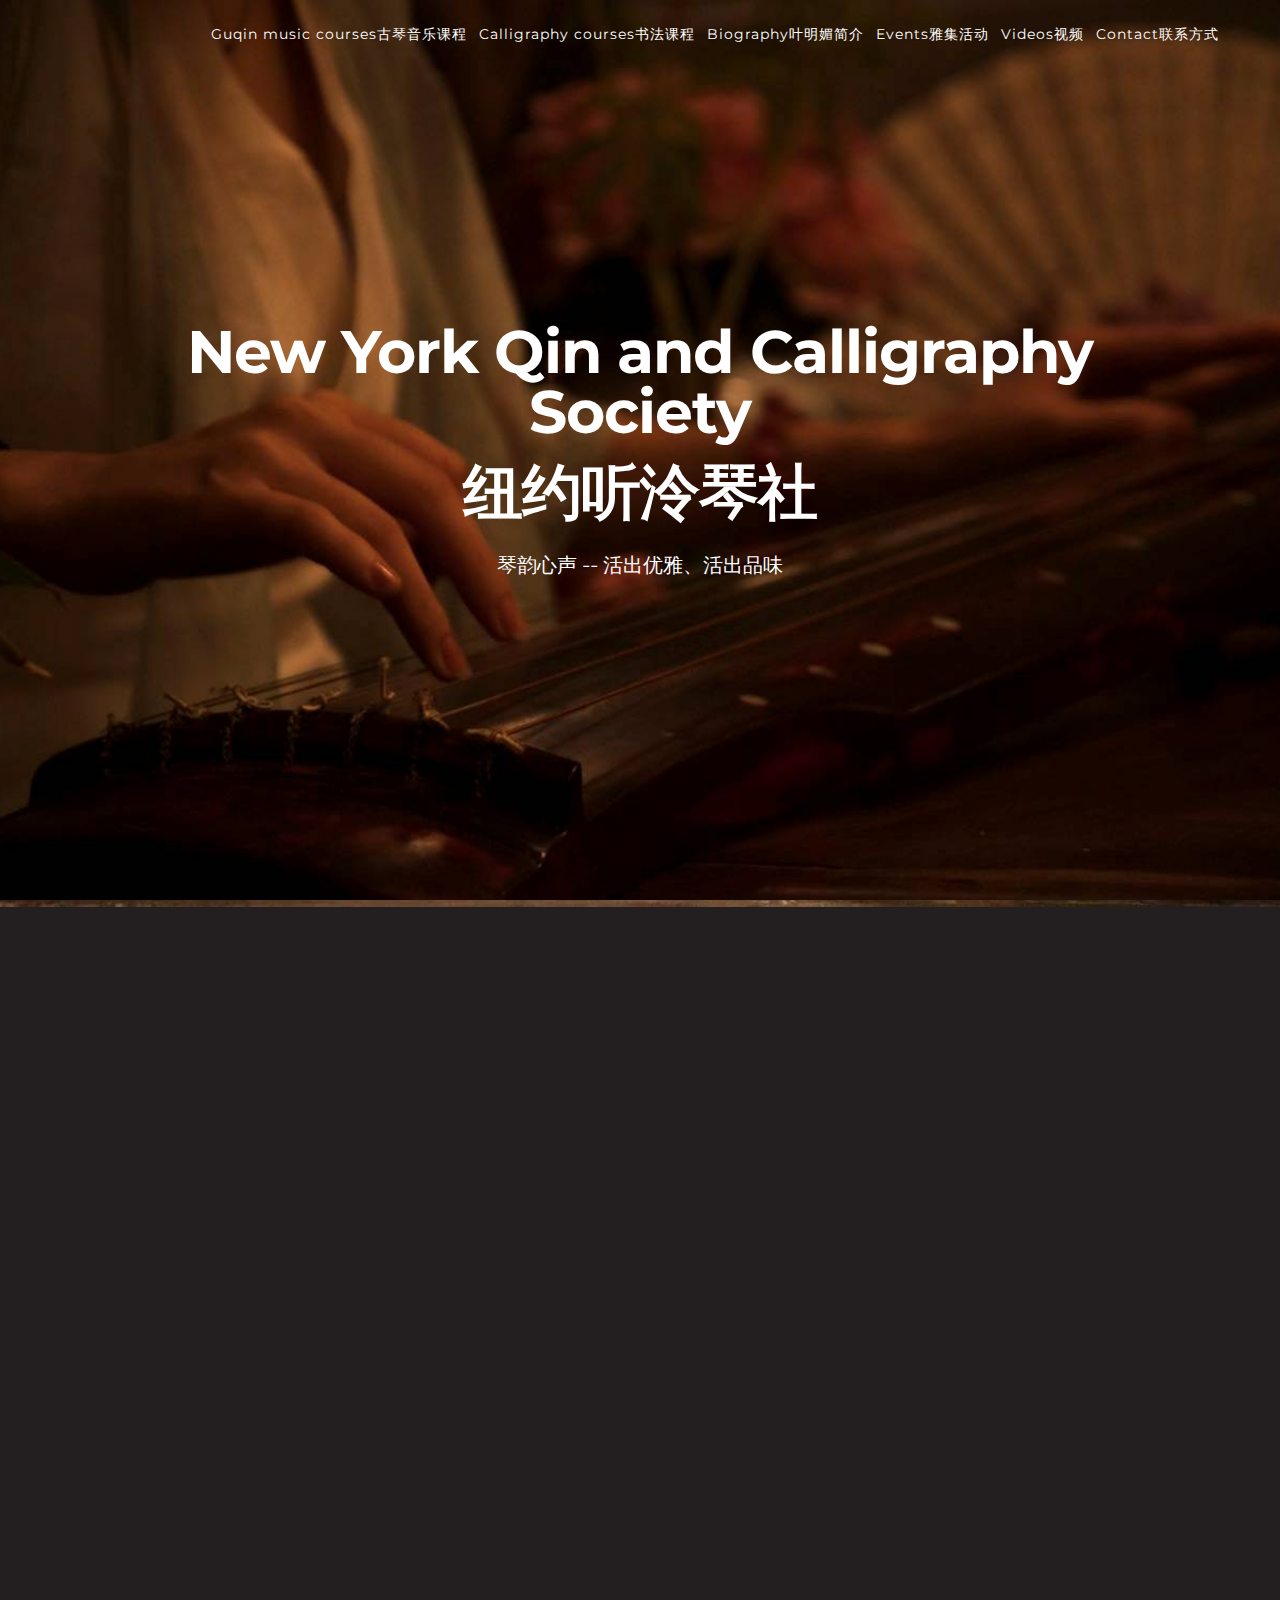
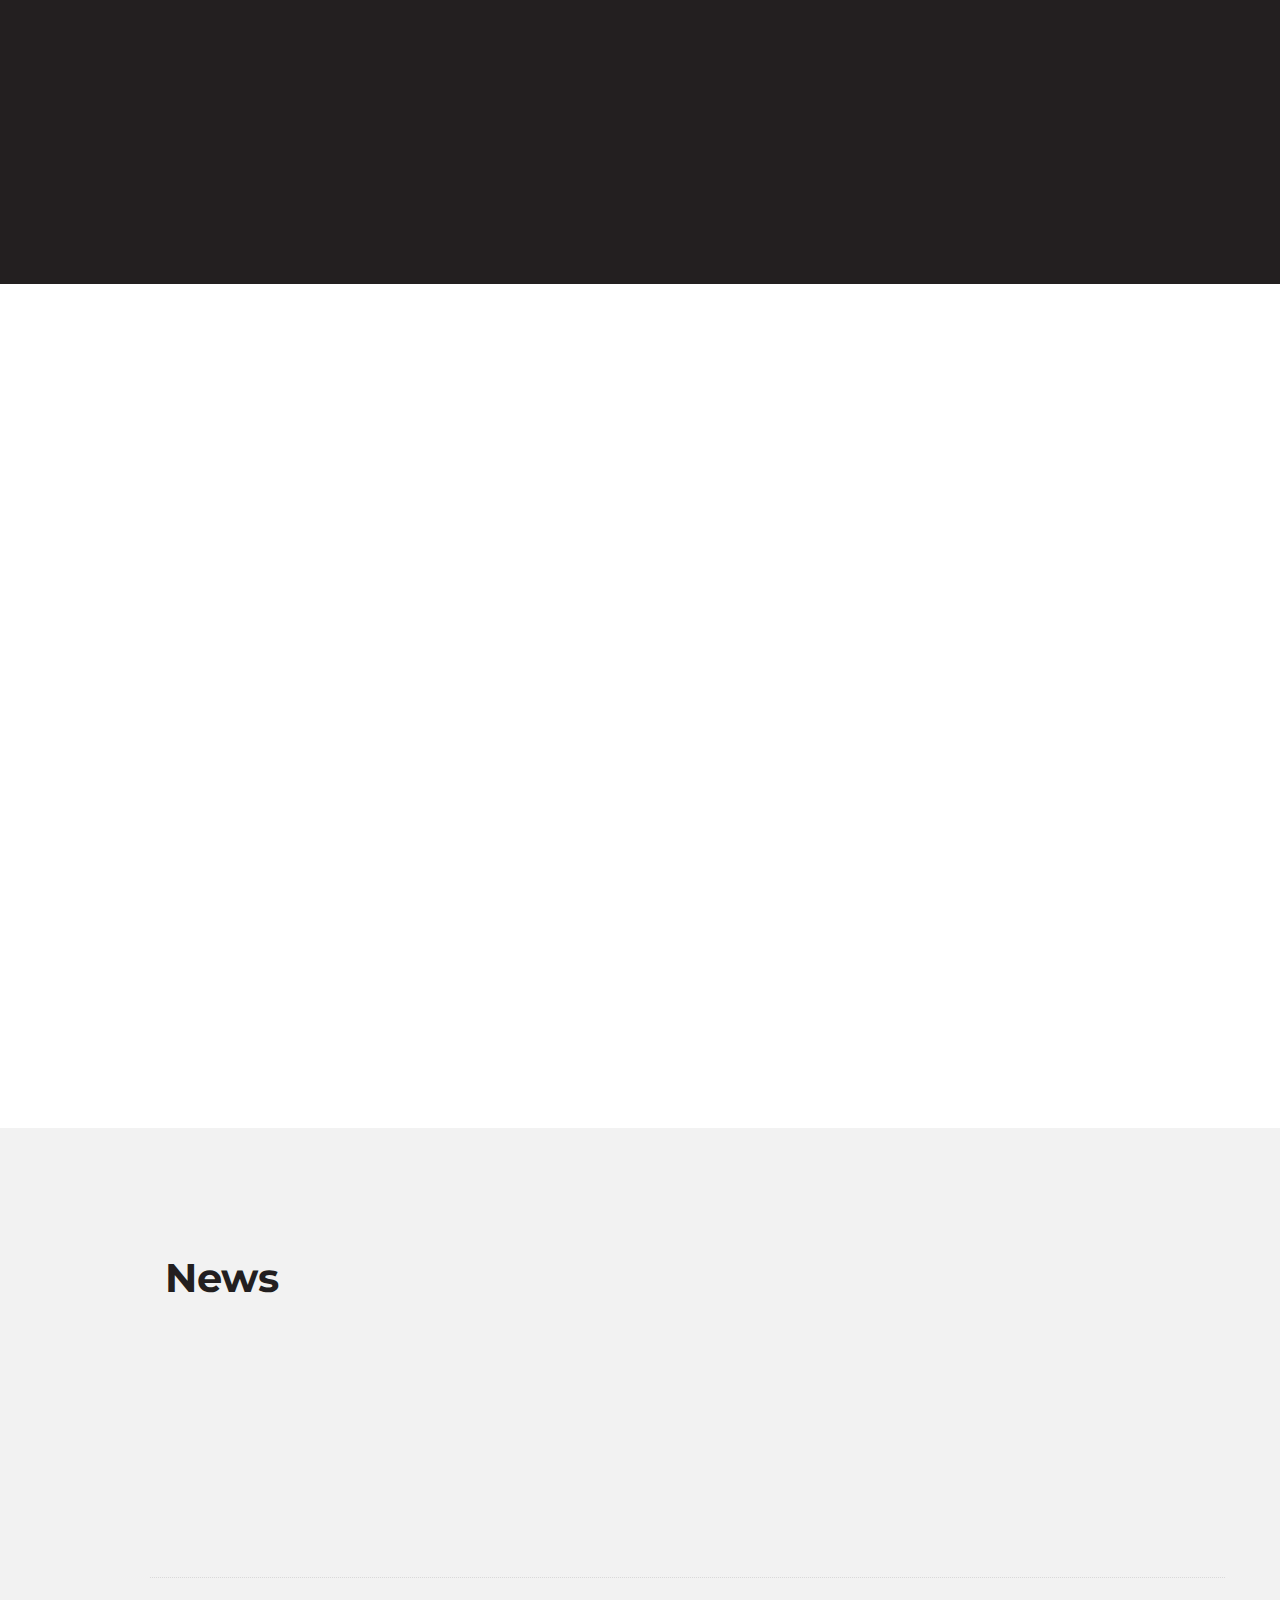
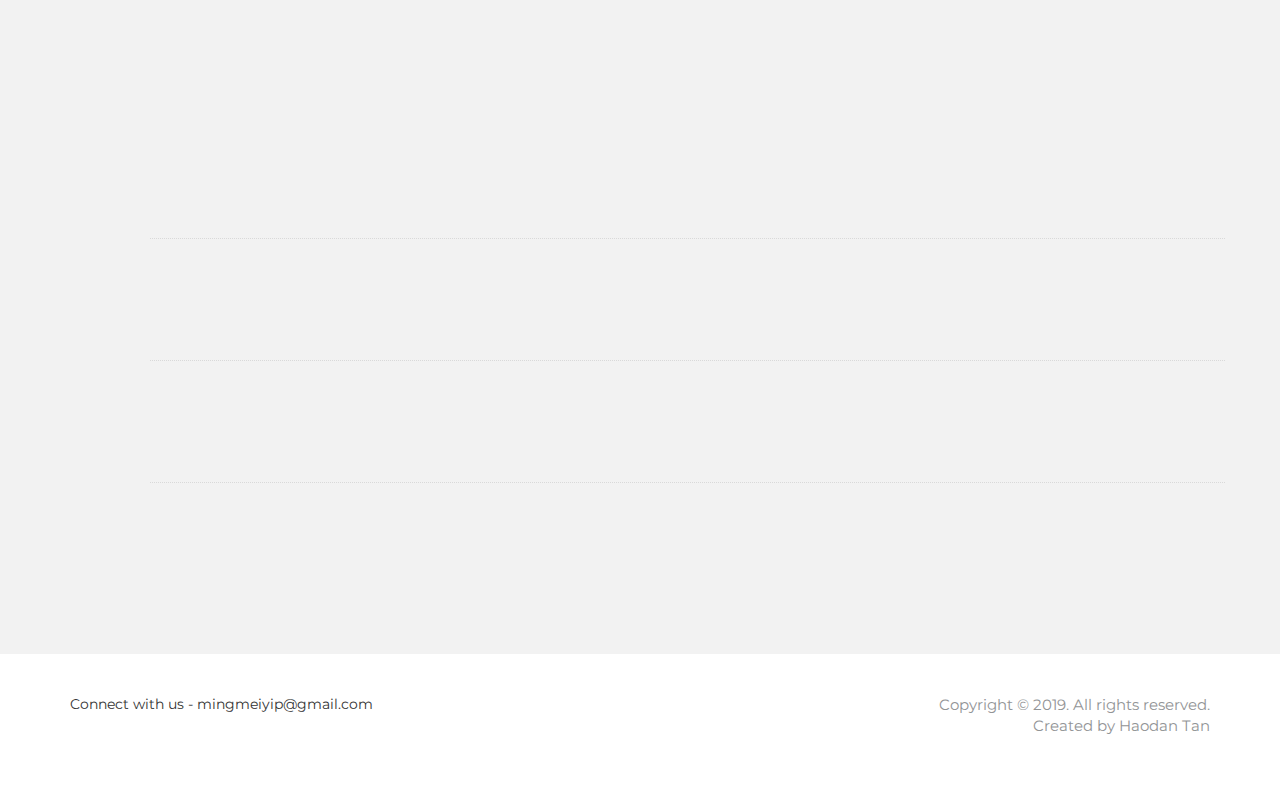
<file: index.html>
<!DOCTYPE html>
<html lang="en"><head>
  <meta charset="utf-8">
  <title>New York Gu Qin - Ting Ling Qin She | 纽约古琴 听泠琴社</title>
  <meta name="keywords" content="new york gu qin 纽约 古琴 琴 学琴 学古琴 nyqin">
  <meta name="description" content="a guqin institute at new york lead by Dr. Mingmei Yip. 听泠琴社是位于纽约的一个古琴机构，由叶明媚博士发起，主要教学古琴和书法。">
  <meta name="viewport" content="width=device-width, initial-scale=1.0, maximum-scale=1.0, user-scalable=no">

  <meta property="og:title" content="">
	<meta property="og:type" content="website">
	<meta property="og:url" content="">
	<meta property="og:site_name" content="Ting Ling Qin She | 听泠琴社">
	<meta property="og:description" content="">

  <!-- Styles -->
  <link rel="stylesheet" href="css/font-awesome.min.css">
  <link rel="stylesheet" href="css/animate.css">
  <link href='http://fonts.googleapis.com/css?family=Raleway:400,100,200,300,500,600,700,800,900|Montserrat:400,700' rel='stylesheet' type='text/css'>
  <link rel="stylesheet" href="css/bootstrap.min.css">
  <link rel="stylesheet" href="css/main.css">

  <script src="js/modernizr-2.7.1.js"></script>

</head>

<body>


    <div class="navbar navbar-inverse navbar-fixed-top">
      <div class="container">
        <div class="navbar-collapse collapse">
          <ul class="nav navbar-nav navbar-right">
            <li><a href="guqin.html">Guqin music courses古琴音乐课程</a></li>
            <li><a href="calligraphy.html">Calligraphy courses书法课程</a></li>
            <li><a href="about.html">Biography叶明媚简介</a></li>
            <li><a href="events.html">Events雅集活动</a></li>
            <li><a href="videos.html">Videos视频</a></li>
            <li><a href="contact.html">Contact联系方式</a></li>
          </ul>
        </div><!--/.navbar-collapse -->
      </div>
    </div>

    <header>
      <div class="container">
        <div class="row">
          <div class="col-xs-12">
            <ul class="nav navbar-nav navbar-right text-right">
            <li><a href="guqin.html">Guqin music courses古琴音乐课程</a></li>
            <li><a href="calligraphy.html">Calligraphy courses书法课程</a></li>
            <li><a href="about.html">Biography叶明媚简介</a></li>
            <li><a href="events.html">Events雅集活动</a></li>
            <li><a href="videos.html">Videos视频</a></li>
            <li><a href="contact.html">Contact联系方式</a></li>
          </ul>
          </div>
        </div>

        <div class="row header-info">
          <div class="col-sm-10 col-sm-offset-1 text-center">
            <h1 class="wow fadeIn">New York Qin and Calligraphy Society</h1>
            <h1 class="wow fadeIn">纽约听泠琴社</h1>
            <br />
            <p class="lead wow fadeIn" data-wow-delay="0.5s">琴韵心声 -- 活出优雅、活出品味</p>

          </div>
        </div>
      </div>
    </header>
    <section id="be-the-first" class="pad-xl">
      <div class="container">
        <div class="row">
          <div class="col-sm-8 col-sm-offset-2 margin-30 wow fadeIn" data-wow-delay="0.6s">
            <p class="lead">The New York Qin and Calligraphy Society is a resource in Manhattan for the teaching, learning and promotion of Chinese qin music, calligraphy, painting, and related arts. Through promoting Chinese arts and their philosophy, we are also promoting the beauty of Oriental culture and elegant living.
Playing the ancient zither, brushing calligraphy and painting, as well as tasting tea are subtle, elegant past times which appeal to our senses. These activities can awaken our original pure mind so that all the schemes and complexities of this dusty world will fall away, leaving only the joy of the present moment.
In this hectic metropolis, why not take some time off and join us in this journey of beauty and enlightenment? Experience the elegance of notes, lines, and tea?
</p>
            <p class="lead">纽约听泠琴社是坐标于纽约曼哈顿上东区，传扬中国琴道的平台，也旁及书道、茶道、绘画、太极、易经等文化。抚琴、挥毫、品茗、吟诗等均为传统文人的雅兴。意之所到，行云流水的艺术便诞生了。一音一世界的古琴音乐、用一条线来说故事的书法艺术，和敬清寂的茶道，这些精致的艺术文化可带领我们返回那个忘机、无染的初心世界。在繁忙、身不由己的大都会，让我们一同体验中国文化生活之美， 一同品味一个音、一条线的心事；一片叶、一滴水的优雅，一同返回那个美好的初心世界。</p>
            <p class="lead">纽约听泠琴社提供古琴及书法课程，由叶明媚博士亲授。 内容包括技巧、基本乐理、文化、美学，由浅入深，让大家能在短期内享受到琴道及书道之美，领略其中的体贴与深情。岁月静好，年华如水，让我们将平凡的人生变得更丰饶和美。</p>

          </div>
        </div>
      </div>
    </section>

    <section id="main-info" class="pad-lg">
	    <div class="container">
		    <div class="row">
			    <div class="col-sm-4 wow fadeIn" data-wow-delay="0.4s">
            <img src="img/atmet.jpg" width=100%>
				    <hr class="line yellow">
				    <h3>Instructor</h3>
				    <p>Mingmei Yip, PhD in musicology from the University of Paris (Sorbonne) on a full scholarship from the French Government. A master performer on the Qin, she has given lectures and performances at venues such as Metropolitan Museum of Art, Carnegie Hall. <a href="about.html">Learn more.</a></p>
			    </div>
			    <div class="col-sm-4 wow fadeIn" data-wow-delay="0.8s">
            <img src="img/teaching.jpg" width=100%>
				    <hr  class="line blue">
				    <h3>Classes</h3>
				    <p>New York Qin and Calligraphy Society offers individualized instruction in the ancient Chinese arts of qin performance and calligraphy. Students can enroll to study one or more of these arts. The approach is both practical but also introduces the cultural background. Mingmei has taught these arts for many years to children and adults, both Chinese and Westerners. <a href="classes.html">Learn more.</a>
</p>
			    </div>
			    <div class="col-sm-4 wow fadeIn" data-wow-delay="1.2s">
            <img src="img/yaji0319.jpg" width=100%>
				    <hr  class="line yellow">
				    <h3>Events</h3>
				    <p>雅集 (pronounce: Yaji; elegant gatherings) and public concerts will be held regularly for students to play the qin, make friends, enjoy tea and food, and have a good time! <a href="events.html">Learn more.</a></p>
			    </div>
		    </div>
	    </div>
    </section>

<!-- MOVE NEWS UP and add text paragraphs --> 
    <section id="invite" class="pad-sm light-gray-bg">
      <div class="container">
          <div class="col-sm-offset-1">
            <h2 class="black pad-xs">News</h2>
            <div class="row news-container" style="margin-bottom: 20px">
              <div class="col-sm-10 wow fadeInLeft" data-wow-delay="0.4s">
		<img class="news-img pull-left" src="img/art_of_guqin.png" alt="yaji" width="300px">
                <p class="black">Mingmei’s book Art of Guqin Music won China’s National City Book award.<br />
                <small><em>2022</em></small></p>
              </div>
            </div>
            <div class="row news-container" style="margin-bottom: 20px">
              <div class="col-sm-10 wow fadeInLeft" data-wow-delay="0.4s">
		<img class="news-img pull-left" src="img/bard1.png" alt="yaji" width="300px">
                <p class="black">Mingmei Yip is now visiting professor at Bard College’s Music Conservatory, US-China Music Institute, teaching “Introduction to Chinese Music”, “Guqin Music and Chinese Culture” and “Ethnomusicology Methodology”.
<br />
                <small><em>Bard College - 2022</em></small></p>
              </div>
            </div>
            <div class="row news-container" style="margin-bottom: 20px">
              <div class="col-sm-10 wow fadeInLeft" data-wow-delay="0.4s">
                <p class="black">Dr. Mingmei Yip and her students have yaji - "Guqin and Bubble Tea" at China institute at August 18th, 2019.<br />
                <small><em>China Institute - August 18, 2019</em></small></p>
              </div>
            </div>
            <div class="row news-container" style="margin-bottom: 20px">
              <div class="col-sm-10 wow fadeInLeft" data-wow-delay="0.4s">
                <p class="black">Dr. Mingmei Yip gave a lecture and performed at the village of Guqin - Mengcheng, Shandong, China. For more information, <a href="https://mp.weixin.qq.com/s/ggQCKRLEcO_4fLWA0YFqnA">Click here</a>.<br />
                <small><em>Mengcheng, Shandong - May 10, 2019</em></small></p>
              </div>
            </div>
            <div class="row news-container" style="margin-bottom: 20px">
              <div class="col-sm-10 wow fadeInLeft" data-wow-delay="0.4s">
                <p class="black">Dr. Mingmei Yip is teaching junior classes at China institute. For more information, <a href="https://www.chinainstitute.org/school/music-china-institute/">Click here</a>.<br />
                <small><em>China Institute - January 15, 2019</em></small></p>
              </div>
            </div>
        </div>
      </div>


    </section>


    <footer>
      <div class="container">

        <div class="row">
          <div class="col-sm-8 margin-20">
            <ul class="list-inline social">
              <li>Connect with us - mingmeiyip@gmail.com</li>
            </ul>
          </div>

          <div class="col-sm-4 text-right">
            <p><small>Copyright &copy; 2019. All rights reserved. <br>
	            Created by Haodan Tan</small></p>
          </div>
        </div>

      </div>
    </footer>


    <!-- Javascript
    ================================================== -->
    <!-- Placed at the end of the document so the pages load faster -->
    <script src="//ajax.googleapis.com/ajax/libs/jquery/1.11.0/jquery.min.js"></script>
    <script>window.jQuery || document.write('<script src="js/jquery-1.11.0.min.js"><\/script>')</script>
    <script src="js/wow.min.js"></script>
    <script src="js/bootstrap.min.js"></script>
    <script src="js/main.js"></script>

    </body>
</html>
</file>
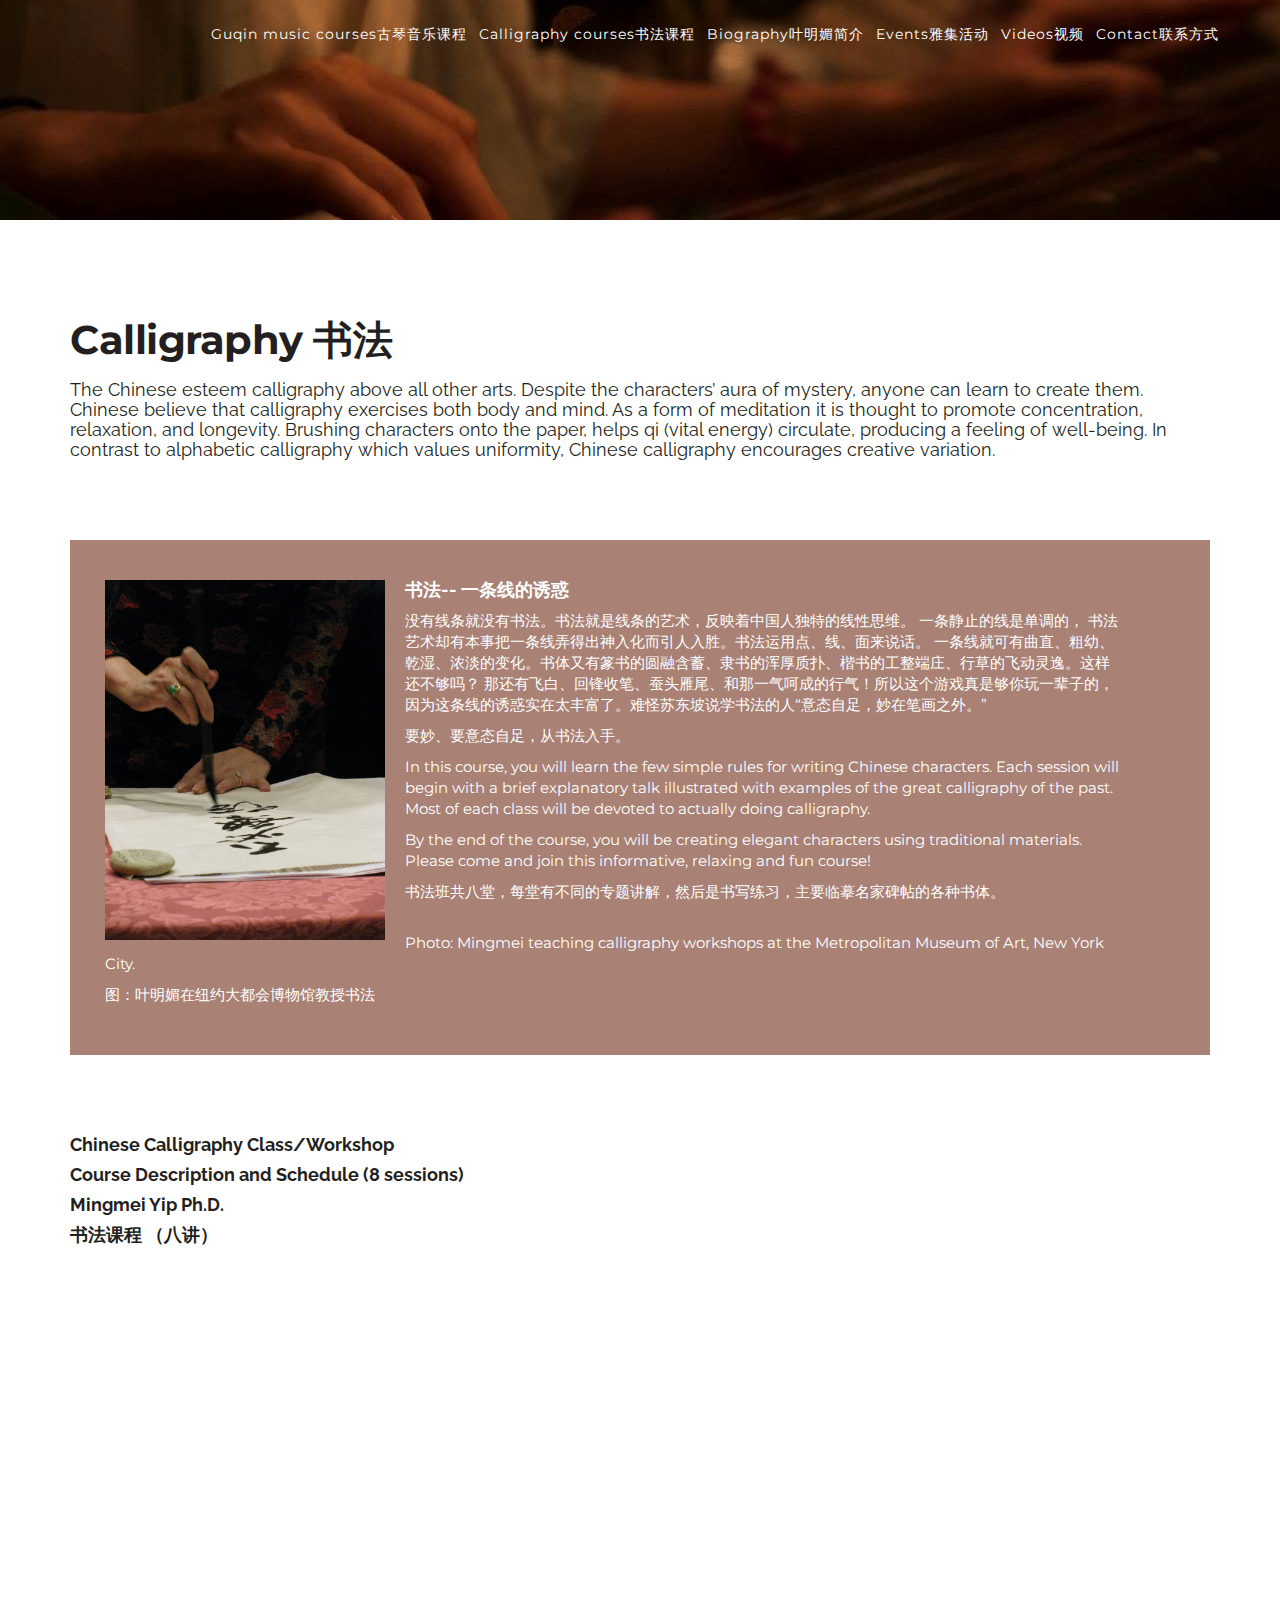
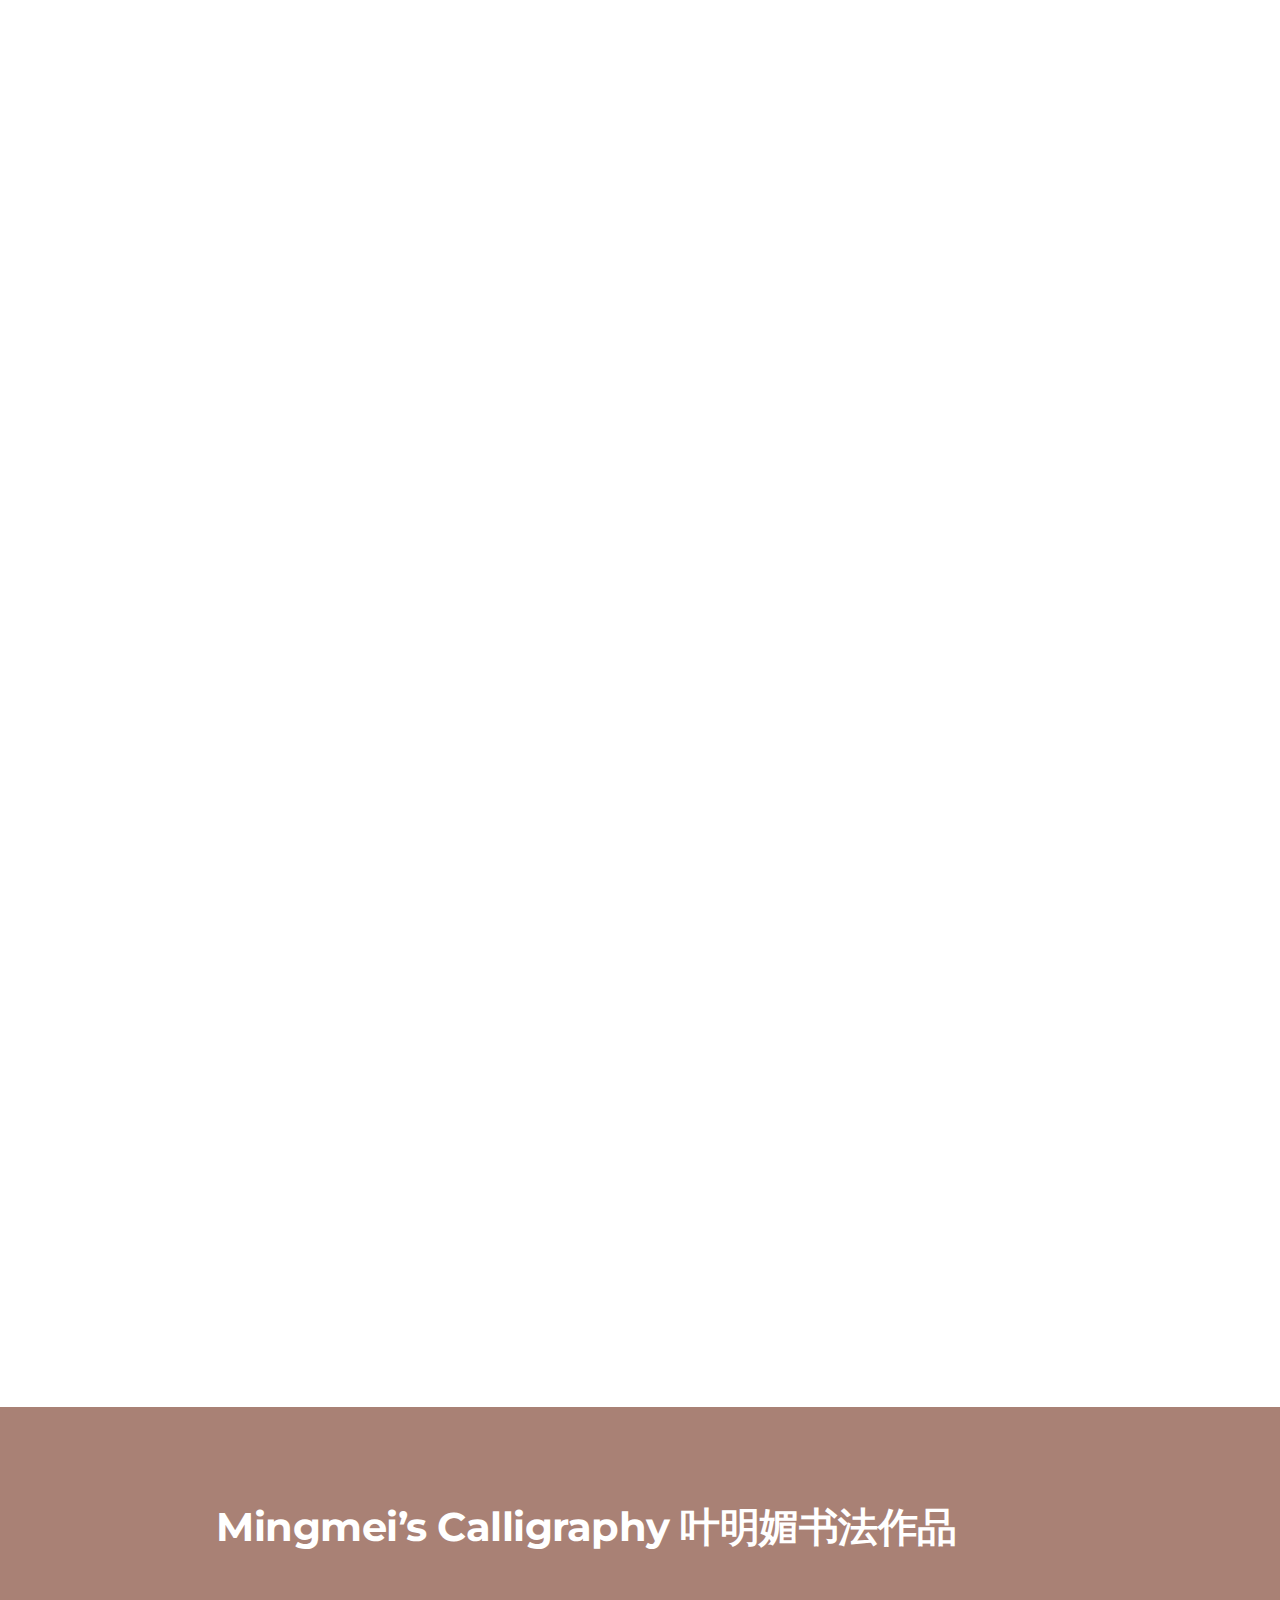
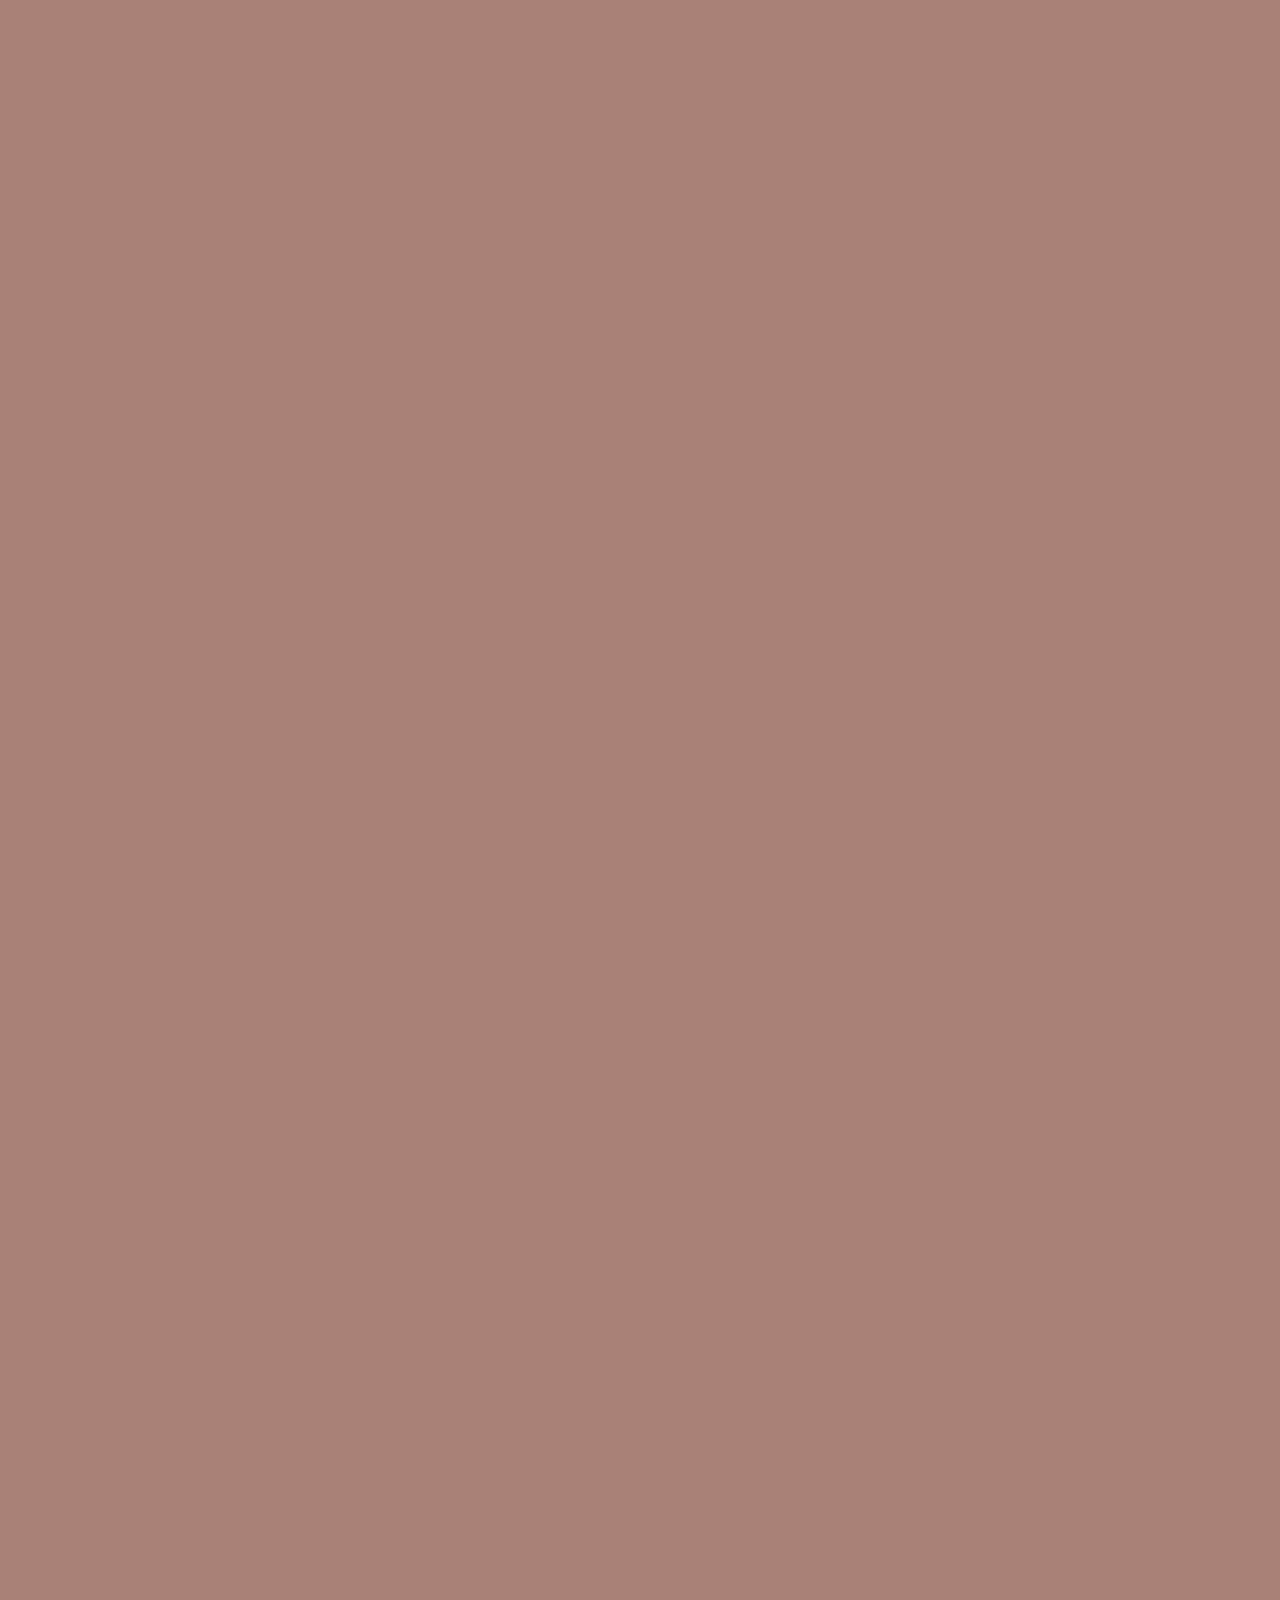
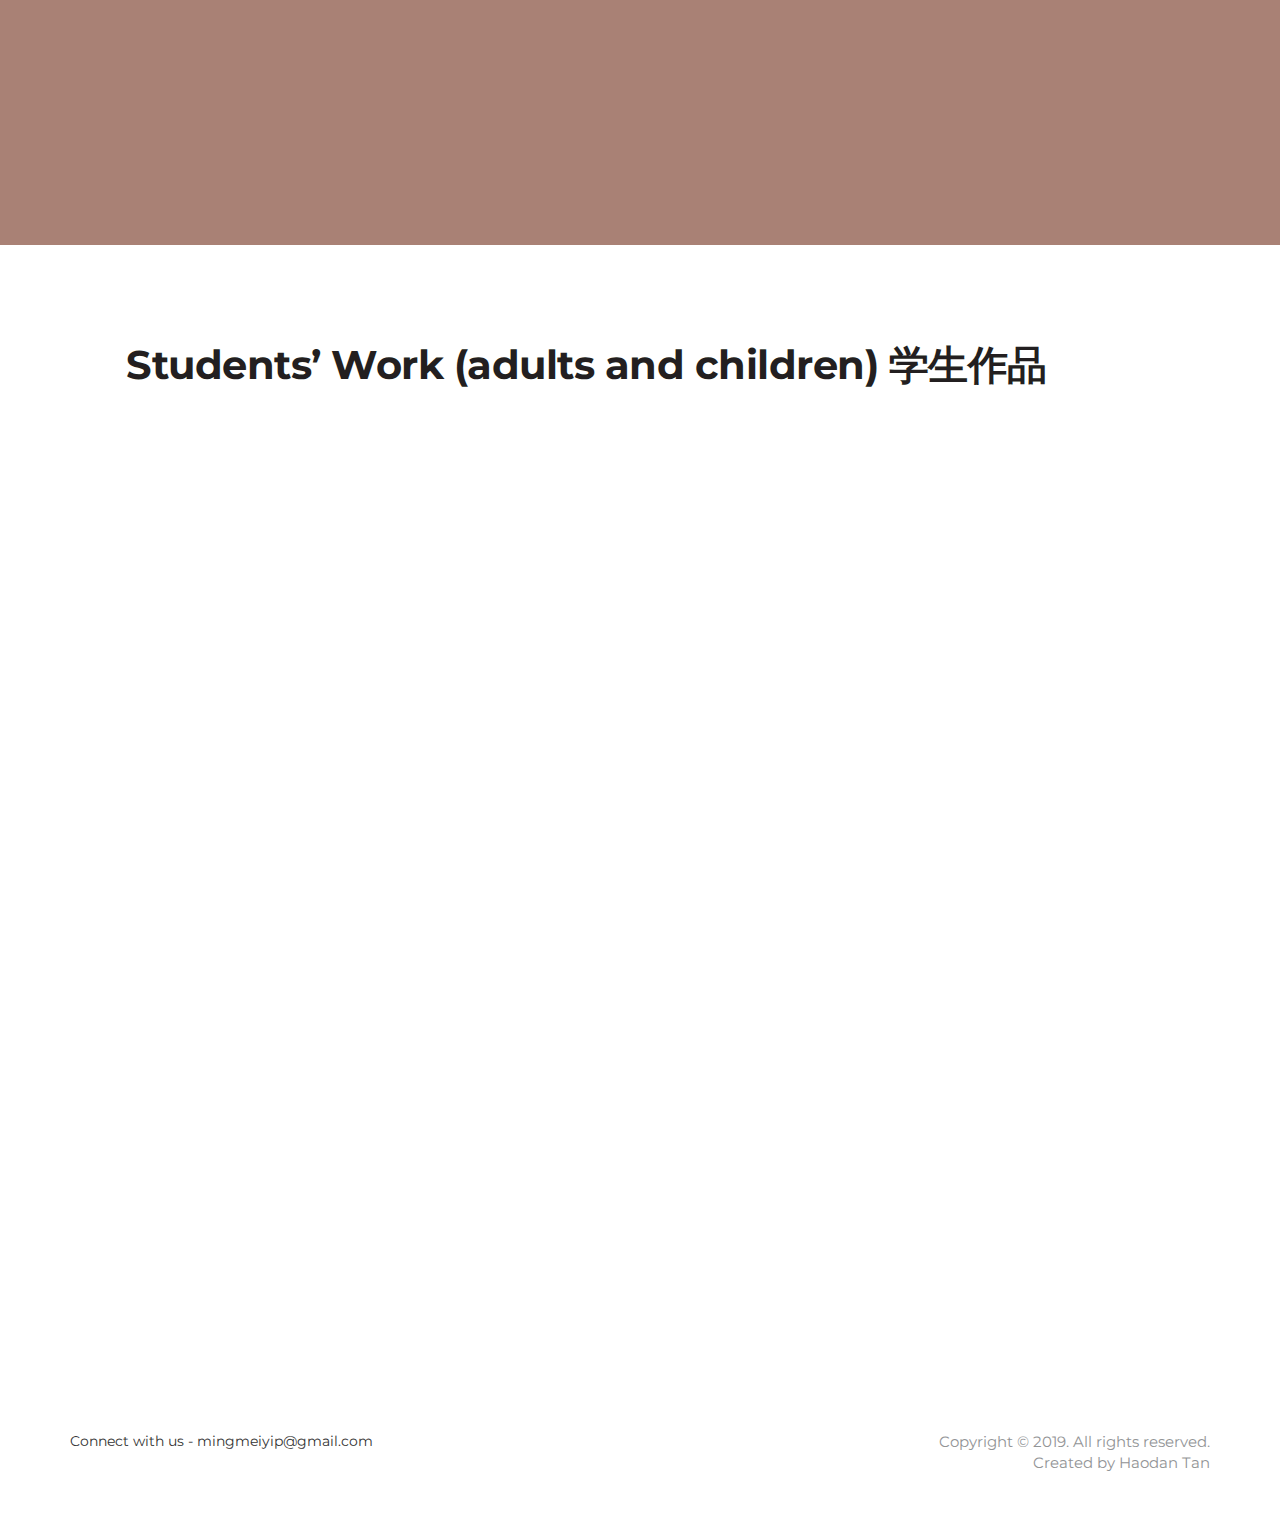
<file: calligraphy.html>
<!DOCTYPE html>
<html lang="en"><head>
  <meta charset="utf-8">
  <title>Ting Ling Qin She | 听泠琴社</title>
  <meta name="keywords" content="书法 Chinese Calligraphy">
  <meta name="description" content="">
  <meta name="viewport" content="width=device-width, initial-scale=1.0, maximum-scale=1.0, user-scalable=no">

  <meta property="og:title" content="">
	<meta property="og:type" content="website">
	<meta property="og:url" content="">
	<meta property="og:site_name" content="">
	<meta property="og:description" content="">

  <!-- Styles -->
  <link rel="stylesheet" href="css/font-awesome.min.css">
  <link rel="stylesheet" href="css/animate.css">
  <link href='http://fonts.googleapis.com/css?family=Raleway:400,100,200,300,500,600,700,800,900|Montserrat:400,700' rel='stylesheet' type='text/css'>


  <link rel="stylesheet" href="css/bootstrap.min.css">
  <link rel="stylesheet" href="css/main.css">

  <script src="js/modernizr-2.7.1.js"></script>

</head>

<body>


    <div class="navbar navbar-inverse navbar-fixed-top">
      <div class="container">
        <div class="navbar-collapse collapse">
          <ul class="nav navbar-nav navbar-right">
            <li><a href="guqin.html">Guqin music courses古琴音乐课程</a></li>
            <li><a href="calligraphy.html">Calligraphy courses书法课程</a></li>
            <li><a href="about.html">Biography叶明媚简介</a></li>
            <li><a href="events.html">Events雅集活动</a></li>
            <li><a href="videos.html">Videos视频</a></li>
            <li><a href="events.html">Contact联系方式</a></li>
          </ul>
        </div><!--/.navbar-collapse -->
      </div>
    </div>

    <div class="banner">
      <div class="container">
        <div class="row">
          <div class="col-xs-12">
            <ul class="nav navbar-nav navbar-right text-right">
            <li><a href="guqin.html">Guqin music courses古琴音乐课程</a></li>
            <li><a href="calligraphy.html">Calligraphy courses书法课程</a></li>
            <li><a href="about.html">Biography叶明媚简介</a></li>
            <li><a href="events.html">Events雅集活动</a></li>
            <li><a href="videos.html">Videos视频</a></li>
            <li><a href="events.html">Contact联系方式</a></li>
          </ul>
          </div>
        </div>
      </div>
    </div>


    <section id="press" class="pad-sm">
        <div class="container">
          <h2 class="col-md-offset-0 ul" style="color: #231f20; margin-bottom: 20px">Calligraphy 书法</h2>
          <p class="col-md-offset-0 ul" style="color: #231f20;">The Chinese esteem calligraphy above all other arts. Despite the characters’ aura of mystery, anyone can learn to create them. Chinese believe that calligraphy exercises both body and mind. As a form of meditation it is thought to promote concentration, relaxation, and longevity. Brushing characters onto the paper, helps qi (vital energy) circulate, producing a feeling of well-being. In contrast to alphabetic calligraphy which values uniformity, Chinese calligraphy encourages creative variation. </p>

          <div class="row" style="background: #a98175; margin: 80px 0;">
            <div class="col-sm-12 col-sm-offset-0 col-md-11 wow fadeInLeft" style="margin: 40px 20px;" data-wow-delay="0.4s">
              <img class="news-img pull-left" src="img/calli.png" alt="calligraphy" width="300px">
                <p class="white"><strong>书法-- 一条线的诱惑</strong></p>
                <p class="white"><small>没有线条就没有书法。书法就是线条的艺术，反映着中国人独特的线性思维。 一条静止的线是单调的， 书法艺术却有本事把一条线弄得出神入化而引人入胜。书法运用点、线、面来说话。 一条线就可有曲直、粗幼、乾湿、浓淡的变化。书体又有篆书的圆融含蓄、隶书的浑厚质扑、楷书的工整端庄、行草的飞动灵逸。这样还不够吗？ 那还有飞白、回锋收笔、蚕头雁尾、和那一气呵成的行气！所以这个游戏真是够你玩一辈子的， 因为这条线的诱惑实在太丰富了。难怪苏东坡说学书法的人“意态自足，妙在笔画之外。”</p>
                <p class="white"><small>要妙、要意态自足，从书法入手。</p>
                <p class="white"><small>In this course, you will learn the few simple rules for writing Chinese characters. Each session will begin with a brief explanatory talk illustrated with examples of the great calligraphy of the past.  Most of each class will be devoted to actually doing calligraphy. </p>
                <p class="white"><small>By the end of the course, you will be creating elegant characters using traditional materials.  Please come and join this informative, relaxing and fun course!</p>
                <p class="white"><small>书法班共八堂，每堂有不同的专题讲解，然后是书写练习，主要临摹名家碑帖的各种书体。</p>
                <br>
                <p class="white"><small>Photo: Mingmei teaching calligraphy workshops at the Metropolitan Museum of Art, New York City.</small></p>
                <p class="white"><small>图：叶明媚在纽约大都会博物馆教授书法</small></p>
              </div>
            </div>

          <p class="black"><strong>Chinese Calligraphy Class/Workshop</strong></p>
          <p class="black"><strong>Course Description and Schedule (8 sessions)</strong></p>
          <p class="black"><strong>Mingmei Yip Ph.D.</strong></p>
          <p class="black"><strong>书法课程 （八讲）</strong></p>
          <div class="col-sm-12 col-sm-offset-0 col-md-10 col-md-offset-0 wow fadeInLeft" style="margin: 20px 0" data-wow-delay="0.4s">
            <p class="black"><strong>Session 1: Origin and Development of Chinese Calligraphy 中国书法的源流及发展</strong></p>
            <p class="black">Slide show: The beauty of Lines in Chinese Calligraphy and Culture 中国艺术的线条美</p>
            <p class="black">Basic materials: brush, brush holder, ink, rice paper, grid paper, ink stone, small water dish, paper weight, and others (wrist rest, seal). 书法用具与文房四宝</p>
            <p class="black">Introducing “Four treasures of the literary studio”</p>
            <p class="black">Rituals: incense burning, meditation, relaxed breathing. 仪式：焚香、冥想、调息</p>
            <p class="black">Demonstration: how to hold a brush and form characters 如何运笔书写</small></p>
            <p class="black">Handout: standard script model calligraphy</small></p>
            <p class="black">Practice: standard script on grid paper 楷书练习</small></p>
        </div>

          <div class="col-sm-12 col-sm-offset-0 col-md-10 col-md-offset-0 wow fadeInLeft" style="margin: 20px 0" data-wow-delay="0.4s">
            <p class="black"><strong>Session 2: Calligraphy as an Art Form 书法的艺术形式: philosophy of yin and yang</strong></small></p>
            <p class="black">as exemplified in different brush strokes: centered, diagonal, wet, dry, “flying white.” 笔法中锋、偏锋、干笔、湿笔的运用</p>
            <p class="black">Techniques of Chinese calligraphy: </small></p>
            <p class="black">What makes a good stroke 如何写正确笔划</p>
            <p class="black">Mistakes to avoid  如何避免败笔</small></p>
            <p class="black">Analysis of the character “Yong” eternity, exemplifying the basic structure of Chinese calligraphic strokes   王曦之“永字八法”</small></p>
            <p class="black">Practice different strokes of standard script on grid paper to form balanced characters</p>
        </div>

        <div class="col-sm-12 col-sm-offset-0 col-md-10 col-md-offset-0 wow fadeInLeft" style="margin: 20px 0" data-wow-delay="0.4s">
          <p class="black"><strong>Session 3: Seal Script 篆书</strong></small></p>
          <p class="black">Ancient characters on 3,000 year old bronze vessels, characteristics and aesthetics 青铜器铭的书法特色与美学</p>
          <p class="black">Demonstration</p>
          <p class="black">Handout: seal script model calligraphy</p>
          <p class="black">Practice: seal script on grid paper 篆书练习</p>
        </div>

        <div class="col-sm-12 col-sm-offset-0 col-md-10 col-md-offset-0 wow fadeInLeft" style="margin: 20px 0" data-wow-delay="0.4s">
          <p class="black"><strong>Session 4: Benefiting from the Dancing Brush笔尖上的舞蹈 -- 书法与养生: calligraphy and longevity, relaxation, concentration, energy circulation, inner peace.</strong></small></p>
          <p class="black">Demonstration: Official script 隶书</p>
          <p class="black">Handout: Official script model calligraphy</p>
          <p class="black">Practice your favorite characters</p>
        </div>

        <div class="col-sm-12 col-sm-offset-0 col-md-10 col-md-offset-0 wow fadeInLeft" style="margin: 20px 0" data-wow-delay="0.4s">
          <p class="black"><strong>Session 5: Walking style: characteristics and aesthetics 行书：特色与美学</strong></small></p>
          <p class="black">Demonstration</p>
          <p class="black">Handout: Walking style model calligraphy</p>
          <p class="black">Practice: Walking style free hand行书练习</p>
        </div>

        <div class="col-sm-12 col-sm-offset-0 col-md-10 col-md-offset-0 wow fadeInLeft" style="margin: 20px 0" data-wow-delay="0.4s">
          <p class="black"><strong>Session 6: Slide show: Calligraphy as decoration 书法与装饰</strong></small></p>
          <p class="black">Demonstration</p>
          <p class="black">Practice: Walking style free hand行书练习</p>
        </div>

        <div class="col-sm-12 col-sm-offset-0 col-md-10 col-md-offset-0 wow fadeInLeft" style="margin: 20px 0" data-wow-delay="0.4s">
          <p class="black"><strong>Session 7: The Drunken Calligrapher 颠张狂素 --草书与狂草</strong></small></p>
          <p class="black">Cursive and mad cursive: characteristics and aesthetics  草书的特色与美学</p>
          <p class="black">Handout: cursive style model calligraphy</p>
          <p class="black">Demonstration</p>
          <p class="black">Practice: Cursive style free hand 草书练习</p>
        </div>


        <div class="col-sm-12 col-sm-offset-0 col-md-10 col-md-offset-0 wow fadeInLeft" style="margin: 20px 0" data-wow-delay="0.4s">
          <p class="black"><strong>Session 8: Different Formats for Calligraphy: hanging scrolls, double scrolls, fans, album leaves, and others 书法的格式：中堂、条幅、扇面、斗方、册页。</strong></small></p>
          <p class="black">Write your favorite lucky character on red paper to bring home.</small></p>
          <p class="black">Critique and appreciation of each others’ works.</small></p>
          <p class="black">Program can be modified in accord with interest of the class</p>
          <p class="black">Click here to download Mingmei’s calligraphy notes. (Coming soon)</p>
      </div>
      </div>
    </section>

    <section id="main-info" class="pad-sm" style="background: #a98175">
      <div class="text-center col-md-11 col-md-offset-0" style="margin-bottom: 80px"><h2>Mingmei’s Calligraphy 叶明媚书法作品</h2></div>
      <div class="container">
        <div class="row">
          <div class="col-sm-4 wow fadeIn" data-wow-delay="0.4s">
            <img src="img/calligraphy.jpeg" width=100%>
            <img src="img/call3.png" class="gallery">
            <img src="img/call7.png" class="gallery">
            <img src="img/call11.png" class="gallery">
            <img src="img/call6.png" width=80%>
          </div>
          <div class="col-sm-4 wow fadeIn" data-wow-delay="0.4s">
            <img src="img/call2.png" class="gallery">
            <img src="img/call1.png" class="gallery">
            <img src="img/call12.png" class="gallery">
          </div>
          <div class="col-sm-4 wow fadeIn" data-wow-delay="0.4s">
            <img src="img/call5.png" class="gallery">
            <img src="img/call13.png" class="gallery">
            <img src="img/call8.png" class="gallery">
            <img src="img/call9.png" class="gallery">
            <img src="img/call10.png" class="gallery">
          </div>
      </div>
      </div>
    </section>

    <section id="main-info" class="pad-sm">
      <div class="text-center col-md-11 col-md-offset-0" style="margin-bottom: 80px"><h2 class="black">Students’ Work (adults and children) 学生作品</h2></div>
      <div class="container">
        <div class="row">
          <div class="col-sm-4 wow fadeIn" data-wow-delay="0.4s">
            <img src="img/student1.png" class="gallery">
            <img src="img/student5.png" width=70%>
          </div>
          <div class="col-sm-4 wow fadeIn" data-wow-delay="0.4s">
            <img src="img/student3.png" class="gallery">
            <img src="img/student4.png" class="gallery">
            <img src="img/student8.png" class="gallery">
          </div>
          <div class="col-sm-4 wow fadeIn" data-wow-delay="0.4s">
            <img src="img/student2.png" class="gallery">
            <img src="img/student7.png" class="gallery">
          </div>

      </div>
      </div>
    </section>

    <footer>
      <div class="container">

        <div class="row">
          <div class="col-sm-8 margin-20">
            <ul class="list-inline social">
              <li>Connect with us - mingmeiyip@gmail.com</li>
            </ul>
          </div>

          <div class="col-sm-4 text-right">
            <p><small>Copyright &copy; 2019. All rights reserved. <br>
	            Created by Haodan Tan</small></p>
          </div>
        </div>

      </div>
    </footer>


    <!-- Javascript
    ================================================== -->
    <!-- Placed at the end of the document so the pages load faster -->
    <script src="//ajax.googleapis.com/ajax/libs/jquery/1.11.0/jquery.min.js"></script>
    <script>window.jQuery || document.write('<script src="js/jquery-1.11.0.min.js"><\/script>')</script>
    <script src="js/wow.min.js"></script>
    <script src="js/bootstrap.min.js"></script>
    <script src="js/main.js"></script>


    </body>
</html>
</file>
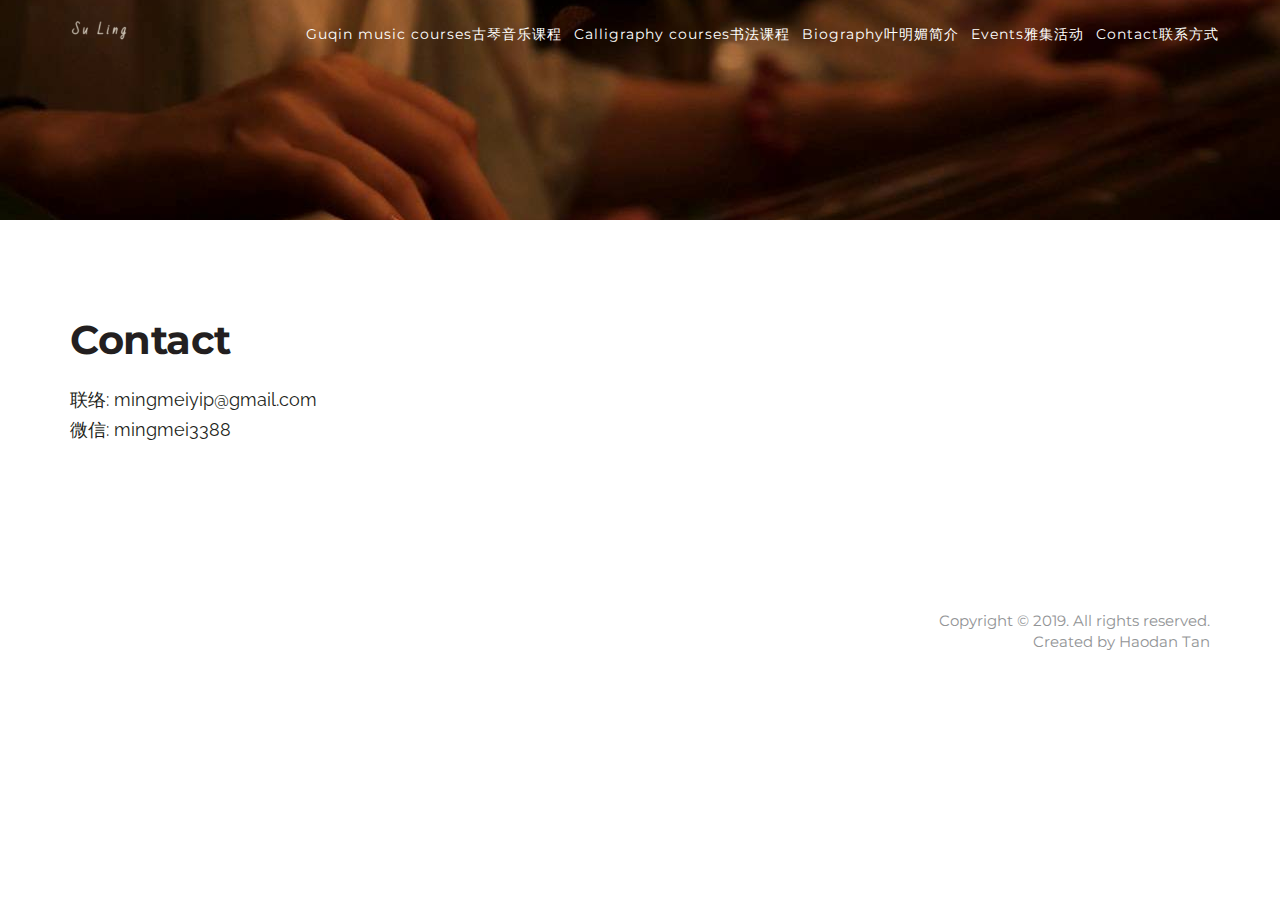
<file: contact.html>
<!DOCTYPE html>
<html lang="en"><head>
  <meta charset="utf-8">
  <title>Su Ling Qin She | 素泠琴社</title>
  <meta name="keywords" content="古琴老师联系方式 contact 古琴 guqin qin 找古琴老师">
  <meta name="description" content="">
  <meta name="viewport" content="width=device-width, initial-scale=1.0, maximum-scale=1.0, user-scalable=no">

  <meta property="og:title" content="">
	<meta property="og:type" content="website">
	<meta property="og:url" content="">
	<meta property="og:site_name" content="">
	<meta property="og:description" content="">

  <!-- Styles -->
  <link rel="stylesheet" href="css/font-awesome.min.css">
  <link rel="stylesheet" href="css/animate.css">
  <link href='http://fonts.googleapis.com/css?family=Raleway:400,100,200,300,500,600,700,800,900|Montserrat:400,700' rel='stylesheet' type='text/css'>


  <link rel="stylesheet" href="css/bootstrap.min.css">
  <link rel="stylesheet" href="css/main.css">

  <script src="js/modernizr-2.7.1.js"></script>

</head>

<body>


    <div class="navbar navbar-inverse navbar-fixed-top">
      <div class="container">
        <div class="navbar-collapse collapse">
          <a class="logo" href="index.html"><img src="img/sulinglogo.png" alt="Logo"></a>
          <ul class="nav navbar-nav navbar-right">
            <li><a href="guqin.html">Guqin music courses古琴音乐课程</a></li>
            <li><a href="calligraphy.html">Calligraphy courses书法课程</a></li>
            <li><a href="about.html">Biography叶明媚简介</a></li>
            <li><a href="events.html">Events雅集活动</a></li>
            <li><a href="contact.html">Contact联系方式</a></li>
          </ul>
        </div><!--/.navbar-collapse -->
      </div>
    </div>

    <div class="banner">
      <div class="container">
        <div class="row">
          <div class="col-xs-12">
            <a class="logo" href="index.html"><img src="img/sulinglogo.png" alt="Logo"></a>
            <ul class="nav navbar-nav navbar-right text-right">
            <li><a href="guqin.html">Guqin music courses古琴音乐课程</a></li>
            <li><a href="calligraphy.html">Calligraphy courses书法课程</a></li>
            <li><a href="about.html">Biography叶明媚简介</a></li>
            <li><a href="events.html">Events雅集活动</a></li>
            <li><a href="contact.html">Contact联系方式</a></li>
          </ul>
          </div>
        </div>
      </div>
    </div>


    <section class="pad-sm">
      <div class="container">
        <h2 class="col-md-offset-0 ul" style="color: #231f20;">Contact</h2>
        <div class="row news-container">
          <div class="col-sm-12 col-sm-offset-0 col-md-10 col-md-offset-0 wow fadeInLeft" style="margin-bottom: 40px" data-wow-delay="0.4s">
            <br />
            <p class="black">联络: mingmeiyip@gmail.com</p>
            <p class="black">微信: mingmei3388</p>
          </div>
        </div>

      </div>
    </section>


    <footer>
      <div class="container">
        <div class="row">
          <div class="col-sm-8 margin-20">&nbsp;</div>
          <div class="col-sm-4 text-right">
            <p><small>Copyright &copy; 2019. All rights reserved. <br>
	            Created by Haodan Tan</small></p>
          </div>
        </div>

      </div>
    </footer>


    <!-- Javascript
    ================================================== -->
    <!-- Placed at the end of the document so the pages load faster -->
    <script src="//ajax.googleapis.com/ajax/libs/jquery/1.11.0/jquery.min.js"></script>
    <script>window.jQuery || document.write('<script src="js/jquery-1.11.0.min.js"><\/script>')</script>
    <script src="js/wow.min.js"></script>
    <script src="js/bootstrap.min.js"></script>
    <script src="js/main.js"></script>


    </body>
</html>
</file>
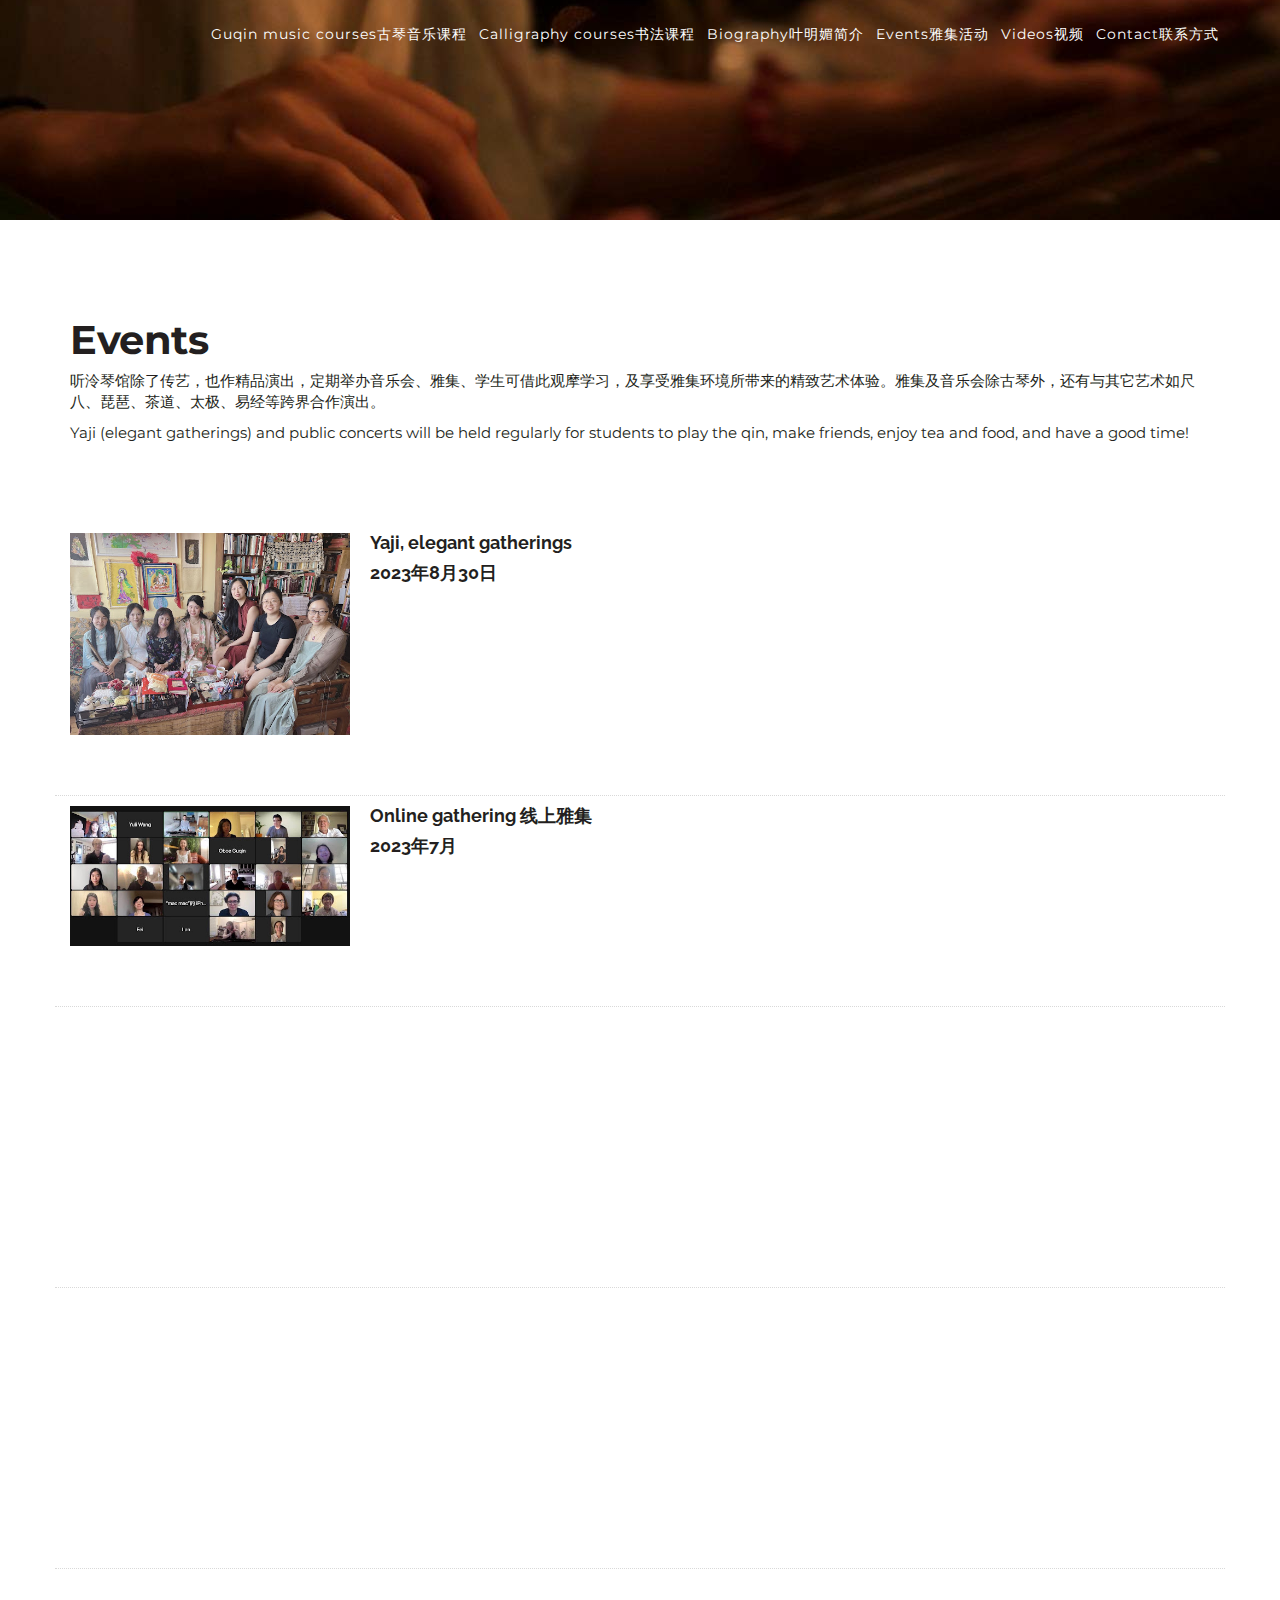
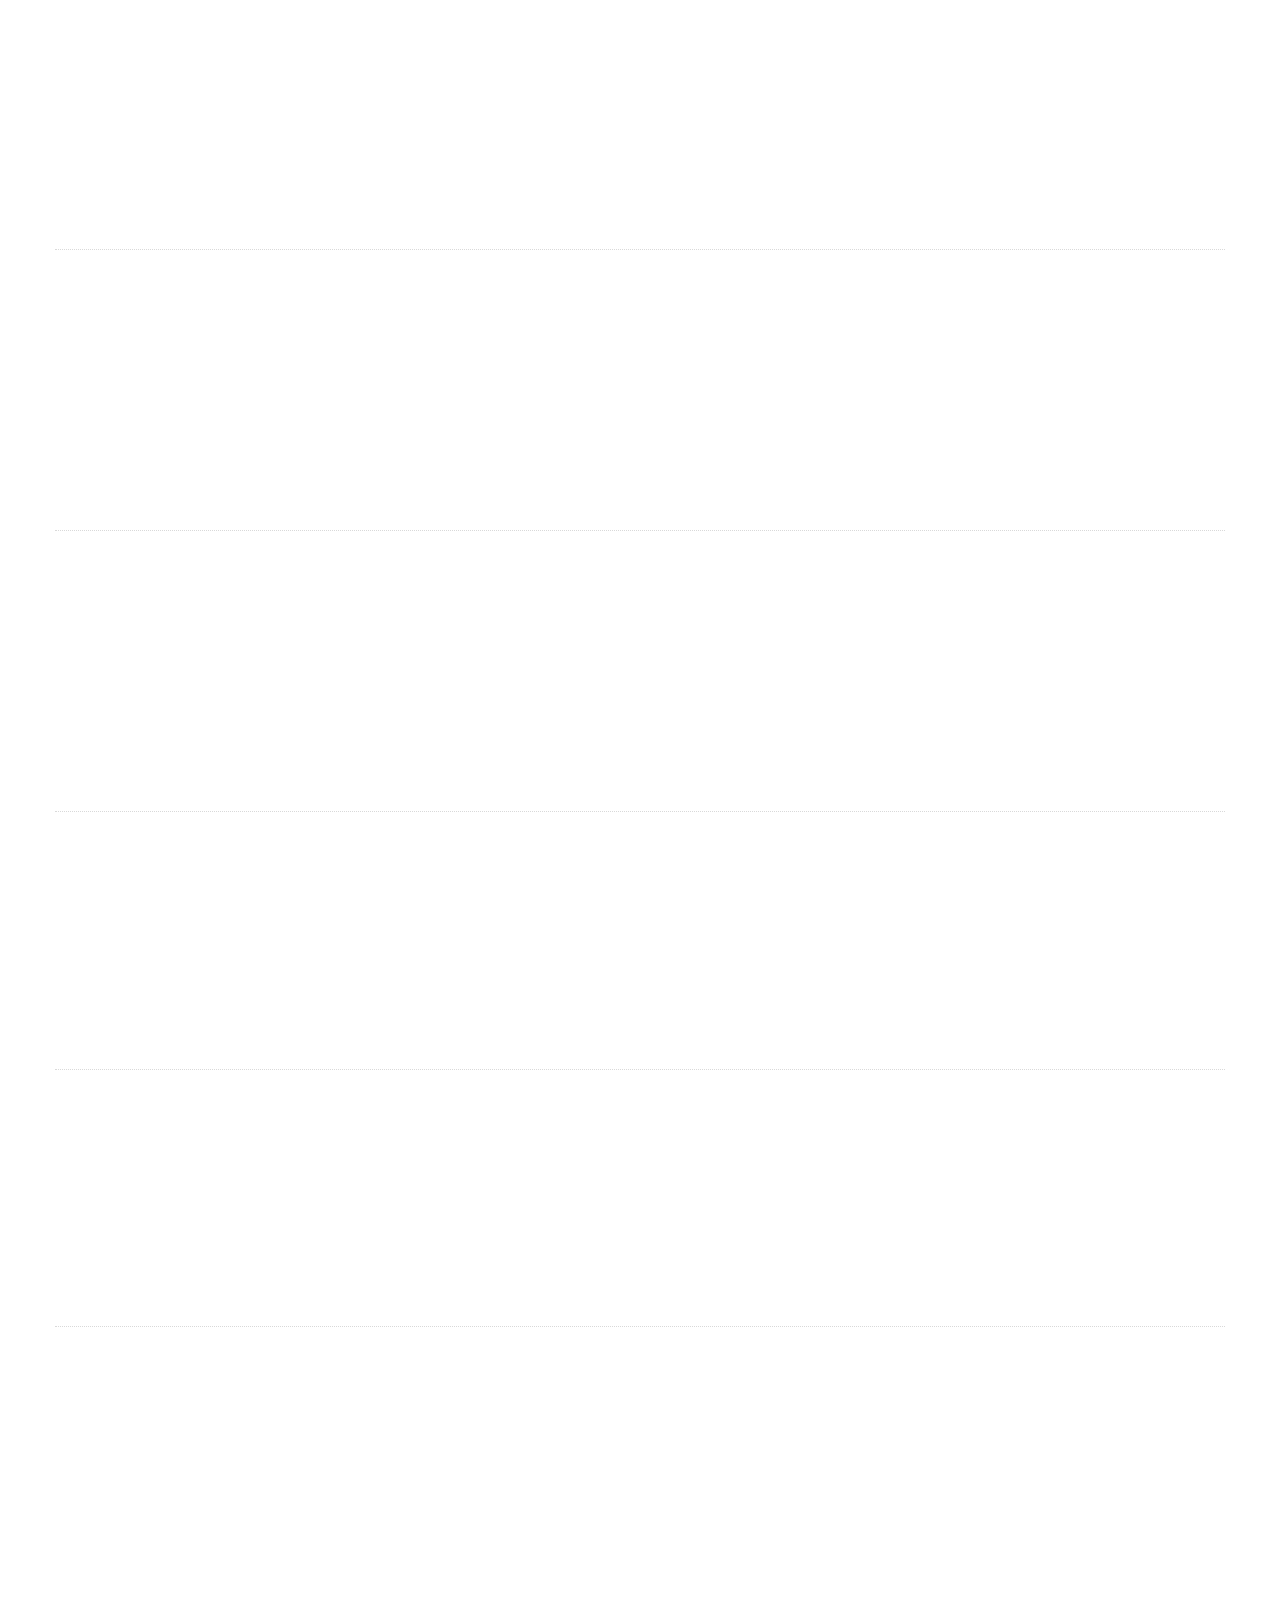
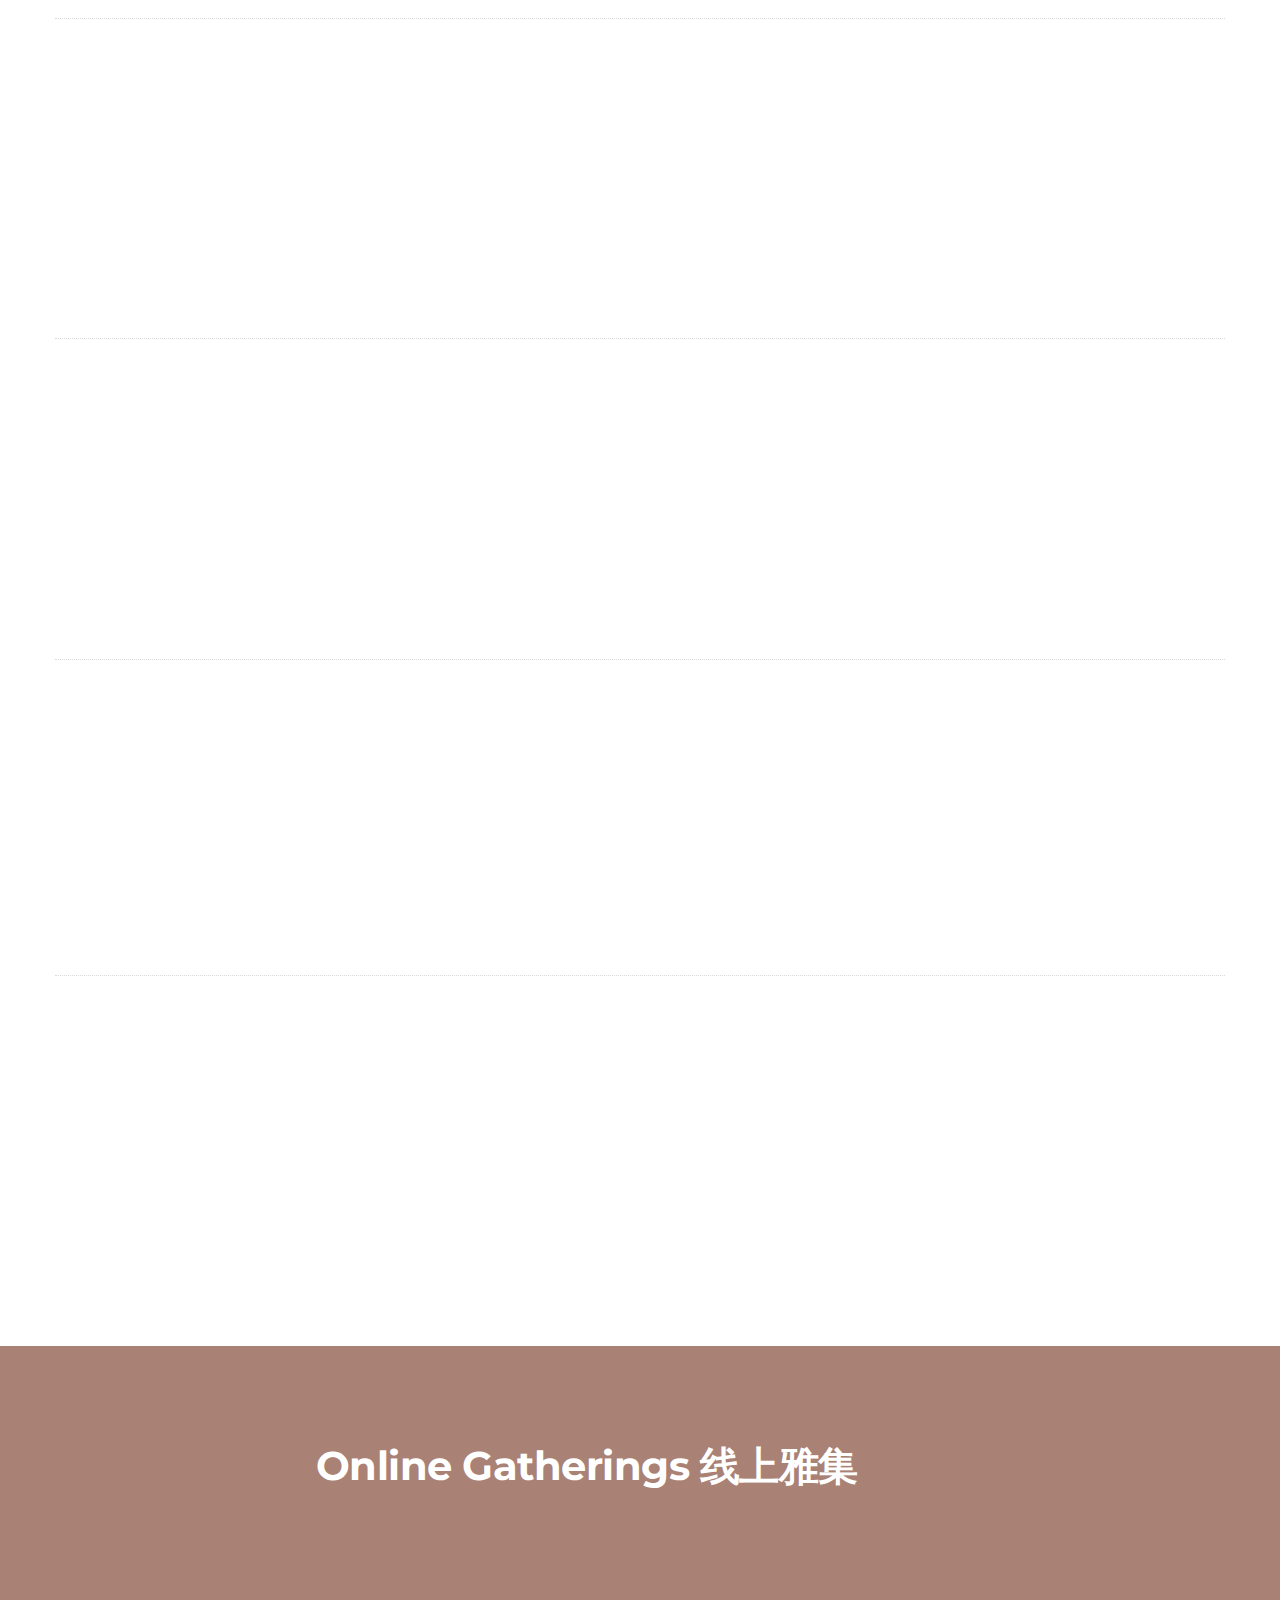
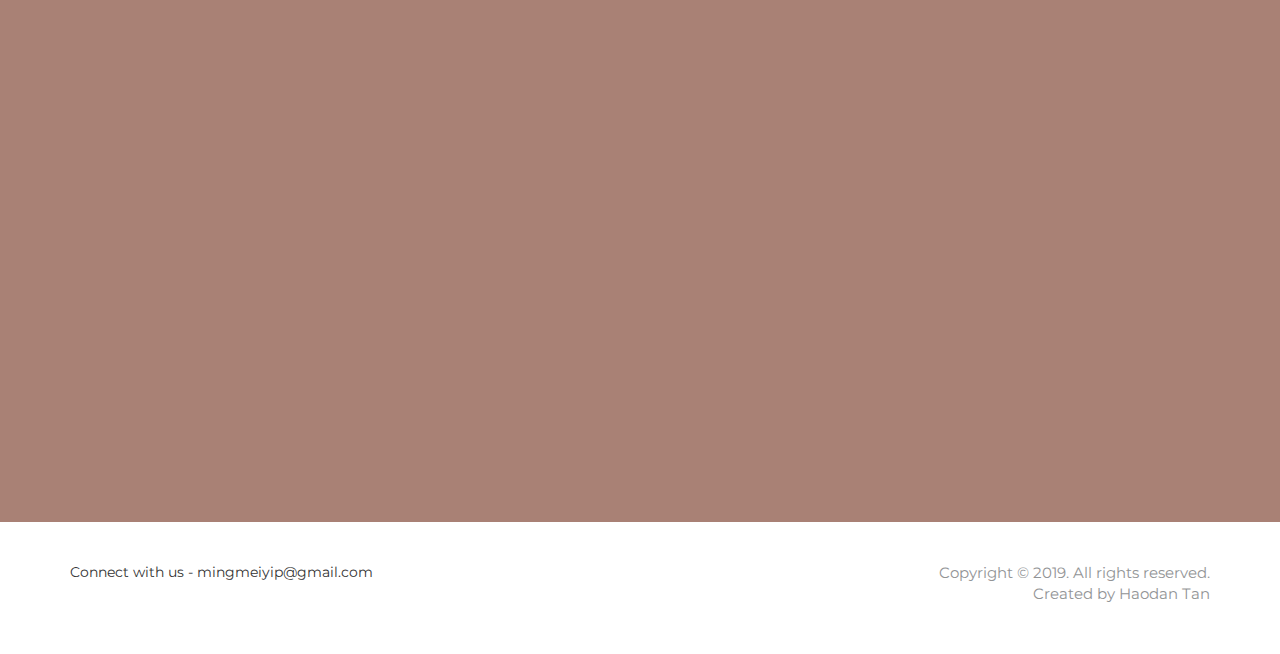
<file: events.html>
<!DOCTYPE html>
<html lang="en"><head>
  <meta charset="utf-8">
  <title>Ting Ling Qin She | 听泠琴社</title>
  <meta name="keywords" content="yaji 雅集 古琴 guqin qin">
  <meta name="description" content="">
  <meta name="viewport" content="width=device-width, initial-scale=1.0, maximum-scale=1.0, user-scalable=no">

  <meta property="og:title" content="">
	<meta property="og:type" content="website">
	<meta property="og:url" content="">
	<meta property="og:site_name" content="">
	<meta property="og:description" content="">

  <!-- Styles -->
  <link rel="stylesheet" href="css/font-awesome.min.css">
  <link rel="stylesheet" href="css/animate.css">
  <link href='http://fonts.googleapis.com/css?family=Raleway:400,100,200,300,500,600,700,800,900|Montserrat:400,700' rel='stylesheet' type='text/css'>


  <link rel="stylesheet" href="css/bootstrap.min.css">
  <link rel="stylesheet" href="css/main.css">

  <script src="js/modernizr-2.7.1.js"></script>

</head>

<body>


    <div class="navbar navbar-inverse navbar-fixed-top">
      <div class="container">
        <div class="navbar-collapse collapse">
          <ul class="nav navbar-nav navbar-right">
            <li><a href="guqin.html">Guqin music courses古琴音乐课程</a></li>
            <li><a href="calligraphy.html">Calligraphy courses书法课程</a></li>
            <li><a href="about.html">Biography叶明媚简介</a></li>
            <li><a href="events.html">Events雅集活动</a></li>
            <li><a href="videos.html">Videos视频</a></li>
            <li><a href="contact.html">Contact联系方式</a></li>
          </ul>
        </div><!--/.navbar-collapse -->
      </div>
    </div>

    <div class="banner">
      <div class="container">
        <div class="row">
          <div class="col-xs-12">
            <ul class="nav navbar-nav navbar-right text-right">
            <li><a href="guqin.html">Guqin music courses古琴音乐课程</a></li>
            <li><a href="calligraphy.html">Calligraphy courses书法课程</a></li>
            <li><a href="about.html">Biography叶明媚简介</a></li>
            <li><a href="events.html">Events雅集活动</a></li>
            <li><a href="videos.html">Videos视频</a></li>
            <li><a href="contact.html">Contact联系方式</a></li>
          </ul>
          </div>
        </div>
      </div>
    </div>


    <section id="press" class="pad-sm">
      <div class="container">
        <h2 class="col-md-offset-0 ul" style="color: #231f20;">Events</h2>
        <p class="col-md-offset-0 ul" style="color: #231f20;"><small>听泠琴馆除了传艺，也作精品演出，定期举办音乐会、雅集、学生可借此观摩学习，及享受雅集环境所带来的精致艺术体验。雅集及音乐会除古琴外，还有与其它艺术如尺八、琵琶、茶道、太极、易经等跨界合作演出。</small></p>
        <p class="col-md-offset-0 ul" style="color: #231f20; margin-bottom: 80px"><small>Yaji (elegant gatherings) and public concerts will be held regularly for students to play the qin, make friends, enjoy tea and food, and have a good time!</small></p>

        <div class="row news-container">
          <div class="col-sm-12 col-sm-offset-0 col-md-10 col-md-offset-0 wow fadeInLeft" style="margin-bottom: 40px" data-wow-delay="0.2s">
            <img class="news-img pull-left" src="img/yaji_20230830.jpeg" alt="yaji" width="300px">
            <p class="black"><strong>Yaji, elegant gatherings</strong></small></p>
            <p class="black"><strong>2023年8月30日</strong></small></p>
          </div>
        </div>

        <div class="row news-container">
          <div class="col-sm-12 col-sm-offset-0 col-md-10 col-md-offset-0 wow fadeInLeft" style="margin-bottom: 40px" data-wow-delay="0.2s">
            <img class="news-img pull-left" src="img/online_202307.jpeg" alt="yaji" width="300px">
            <p class="black"><strong>Online gathering 线上雅集</strong></small></p>
            <p class="black"><strong>2023年7月</strong></small></p>
          </div>
        </div>

        <div class="row news-container">
          <div class="col-sm-12 col-sm-offset-0 col-md-10 col-md-offset-0 wow fadeInLeft" style="margin-bottom: 40px" data-wow-delay="0.2s">
            <img class="news-img pull-left" src="img/yaji_20221129.jpeg" alt="yaji" width="300px">
            <p class="black"><strong>Yaji, elegant gathering</strong></small></p>
            <p class="black"><strong>2022年11月29日</strong></small></p>
          </div>
        </div>

        <div class="row news-container">
          <div class="col-sm-12 col-sm-offset-0 col-md-10 col-md-offset-0 wow fadeInLeft" style="margin-bottom: 40px" data-wow-delay="0.2s">
            <img class="news-img pull-left" src="img/yaji_20221225.jpeg" alt="yaji" width="300px">
            <p class="black"><strong>Yaji, elegant gathering</strong></small></p>
            <p class="black"><strong>2022年12月25日</strong></small></p>
          </div>
        </div>

        <div class="row news-container">
          <div class="col-sm-12 col-sm-offset-0 col-md-10 col-md-offset-0 wow fadeInLeft" style="margin-bottom: 40px" data-wow-delay="0.2s">
            <img class="news-img pull-left" src="img/china_institute.png" alt="yaji" width="300px">
            <p class="black"><strong>China Institute lecture recital</strong></small></p>
            <p class="black"><strong>2022年9月16日</strong></small></p>
          </div>
        </div>

        <div class="row news-container">
          <div class="col-sm-12 col-sm-offset-0 col-md-10 col-md-offset-0 wow fadeInLeft" style="margin-bottom: 40px" data-wow-delay="0.2s">
            <img class="news-img pull-left" src="img/yaji5.png" alt="yaji" width="300px">
            <p class="black"><strong>Online gathering 线上雅集</strong></small></p>
            <p class="black"><strong>2022年8月27日</strong></small></p>
          </div>
        </div>

        <div class="row news-container">
          <div class="col-sm-12 col-sm-offset-0 col-md-10 col-md-offset-0 wow fadeInLeft" style="margin-bottom: 40px" data-wow-delay="0.2s">
            <img class="news-img pull-left" src="img/yaji_20210521.jpeg" alt="yaji" width="300px">
            <p class="black"><strong>Yaji, elegant gatherings</strong></small></p>
            <p class="black"><strong>2021年5月21日</strong></small></p>
          </div>
        </div>

        <div class="row news-container">
          <div class="col-sm-12 col-sm-offset-0 col-md-10 col-md-offset-0 wow fadeInLeft" style="margin-bottom: 40px" data-wow-delay="0.2s">
            <img class="news-img pull-left" src="img/china_institute2.png" alt="yaji" width="300px">
            <p class="black"><strong>The Way of the Qin and Flowers 琴道与花道, China Institute</strong></small></p>
            <p class="black"><strong>2019年</strong></small></p>
          </div>
        </div>

        <div class="row news-container">
          <div class="col-sm-12 col-sm-offset-0 col-md-10 col-md-offset-0 wow fadeInLeft" style="margin-bottom: 40px" data-wow-delay="0.2s">
            <img class="news-img pull-left" src="img/yaji0319.jpg" alt="yaji" width="300px">
            <p class="black"><strong>户外雅集</strong></small></p>
            <p class="black"><strong>2019年3月19日</strong></small></p>
            <p class="black">暮春三月，莺飞草长。叶老师和同学们一起，到中央公园里弹琴赏花。一次悠然自得的小型雅集。</small></p>
          </div>
        </div>

        <div class="row news-container">
          <div class="col-sm-12 col-sm-offset-0 col-md-10 col-md-offset-0 wow fadeInLeft" style="margin-top: 40px; margin-bottom: 40px" data-wow-delay="0.2s">
            <a href="https://youtu.be/rlBx5Qe25Mk" target="_blank">
            <img class="news-img pull-left" src="img/yaji.png" alt="yaji" width="300px">
            <p class="black"><strong>华美人文学会师生音乐会 -- 古琴与兰亭</strong></small></p>
            <p class="black"><strong>2018年9月12日</strong></small></p>
            <p class="black">古琴为中国音乐之灵，三千年来为文人雅士所钟爱， 历久不衰。 晋代书圣王羲之的兰亭序为三大行书之首， 其俊雅秀逸之风为历代书家推崇，临摹不绝。此次纽约听泠琴社音乐会将把中国文化中的这两朵奇芭放在一起，盼能碰撞出美妙的火花。</small></p>
            <p class="black"><small>点击此处，进入youtube观看音乐会录制。</small></p>
            </a>
          </div>
        </div>

        <div class="row news-container">
          <div class="col-sm-12 col-sm-offset-0 col-md-11 col-md-offset-0 wow fadeInLeft" style="margin-top: 40px; margin-bottom: 40px" data-wow-delay="0.2s">
            <img class="news-img pull-left" src="img/yaji4.png" alt="yaji" width="300px">
            <p class="black"><strong>雅集小聚</strong></small></p>
            <p class="black"><strong>Once every few months</strong></small></p>
            <p class="black">听泠琴社每隔两三个月，师生们就会聚在一起举行雅集，旨在互相交流习琴所得，陶冶情操。图为二零一八年六月三日，在叶明媚老师家中雅集。</small></p>
          </div>
        </div>

        <div class="row news-container">
          <div class="col-sm-12 col-sm-offset-0 col-md-10 col-md-offset-0 wow fadeInLeft" style="margin-top: 40px; margin-bottom: 40px" data-wow-delay="0.2s">
            <img class="news-img pull-left" src="img/event7.gif" alt="yaji" width="300px">
            <p class="black"><strong>Qin performance with students, Columbia University 2017</strong></small></p>
            <p class="black"><strong>古琴与兰亭音乐会，哥伦比亚大学</strong></small></p>
            <p class="black"><strong>2017年8月19日</strong></small></p>
            <p class="black">纽约听泠琴社首次举行以“古琴与兰亭”为主题的雅集。叶明媚老师弹奏其作品《Orchid Pavilion Preface 兰亭序》古琴曲。</small></p>
          </div>
        </div>

        <div class="row news-container">
          <div class="col-sm-12 col-sm-offset-0 col-md-10 col-md-offset-0 wow fadeInLeft" style="margin-top: 40px; margin-bottom: 40px" data-wow-delay="0.2s">
            <img class="news-img pull-left" src="img/event5.png" alt="yaji" width="300px">
            <p class="black"><strong>New York Metropolitan Museum of Art 纽约大都会博物馆古琴独奏</strong></small></p>
            <p class="black"><strong>2017年</strong></small></p>
            <p class="black">叶明媚老师在纽约大都会博物馆古琴独奏，首次演奏其作品《忆梦》。学生们被邀请前往观看。</small></p>
          </div>
        </div>

        <div class="row news-container">
          <div class="col-sm-12 col-sm-offset-0 col-md-10 col-md-offset-0 wow fadeInLeft" style="margin-top: 40px; margin-bottom: 40px" data-wow-delay="0.2s">
            <img class="news-img pull-left" src="img/event6.png" alt="yaji" width="300px">
            <p class="black"><strong>Qin performance with students, Columbia University 2016</strong></small></p>
            <p class="black"><strong>古琴与尺八音乐会，哥伦比亚大学</strong></small></p>
            <p class="black"><strong>2016年</strong></small></p>
          </div>
        </div>
      </div>
    </section>

    <section id="online-gatherings" class="pad-sm" style="background: #a98175">
      <div class="text-center col-md-11 col-md-offset-0" style="margin-bottom: 40px"><h2>Online Gatherings 线上雅集</h2></div>
        <div class="container">
          <div class="row">
          <div class="col-sm-4 wow fadeIn" data-wow-delay="0.2s">
            <img src="img/poster9.png" class="gallery">
          </div>
          <div class="col-sm-4 wow fadeIn" data-wow-delay="0.2s">
            <img src="img/poster10.png" class="gallery">
          </div>
          <div class="col-sm-4 wow fadeIn" data-wow-delay="0.2s">
            <img src="img/poster11.png" class="gallery">
            <img src="img/poster12.png" class="gallery">
          </div>
        </div>
      </div>
    </section>


    <footer>
      <div class="container">

        <div class="row">
          <div class="col-sm-8 margin-20">
            <ul class="list-inline social">
              <li>Connect with us - mingmeiyip@gmail.com</li>
            </ul>
          </div>

          <div class="col-sm-4 text-right">
            <p><small>Copyright &copy; 2019. All rights reserved. <br>
	            Created by Haodan Tan</small></p>
          </div>
        </div>

      </div>
    </footer>


    <!-- Javascript
    ================================================== -->
    <!-- Placed at the end of the document so the pages load faster -->
    <script src="//ajax.googleapis.com/ajax/libs/jquery/1.11.0/jquery.min.js"></script>
    <script>window.jQuery || document.write('<script src="js/jquery-1.11.0.min.js"><\/script>')</script>
    <script src="js/wow.min.js"></script>
    <script src="js/bootstrap.min.js"></script>
    <script src="js/main.js"></script>


    </body>
</html>
</file>
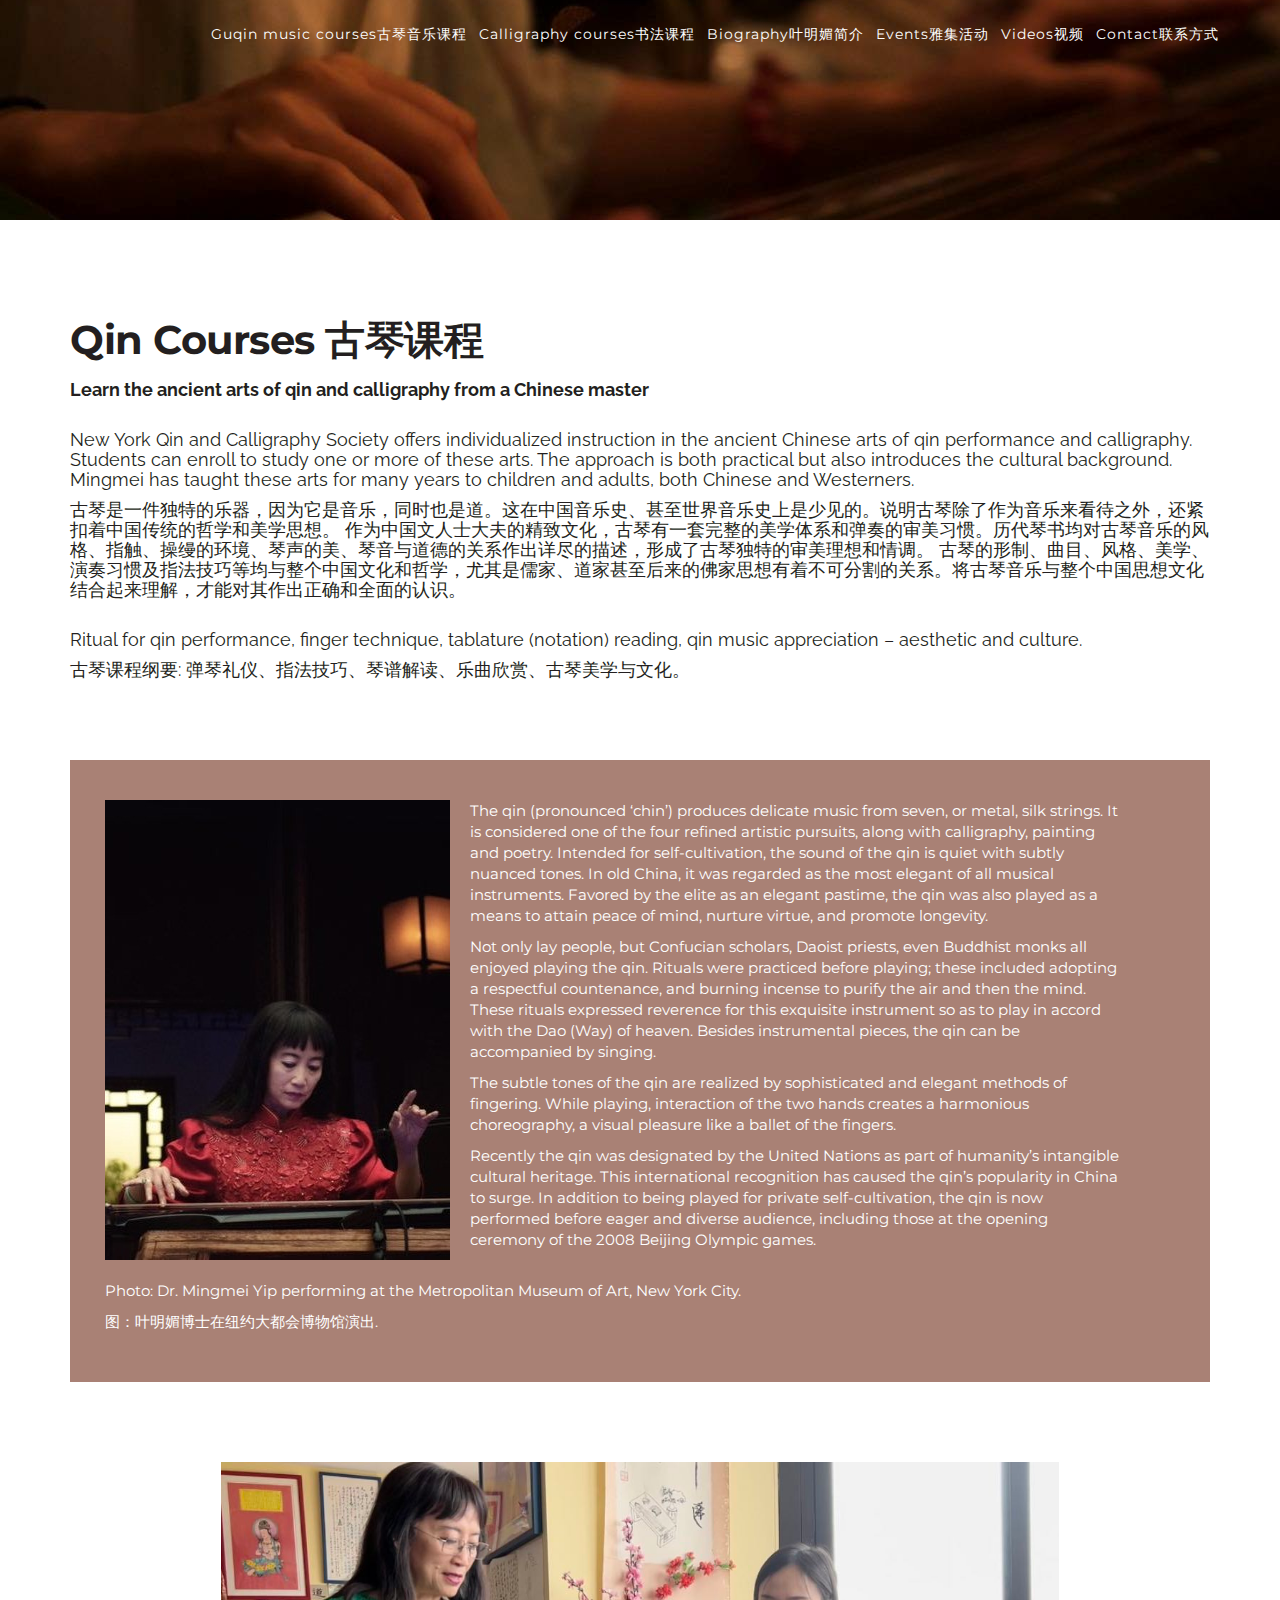
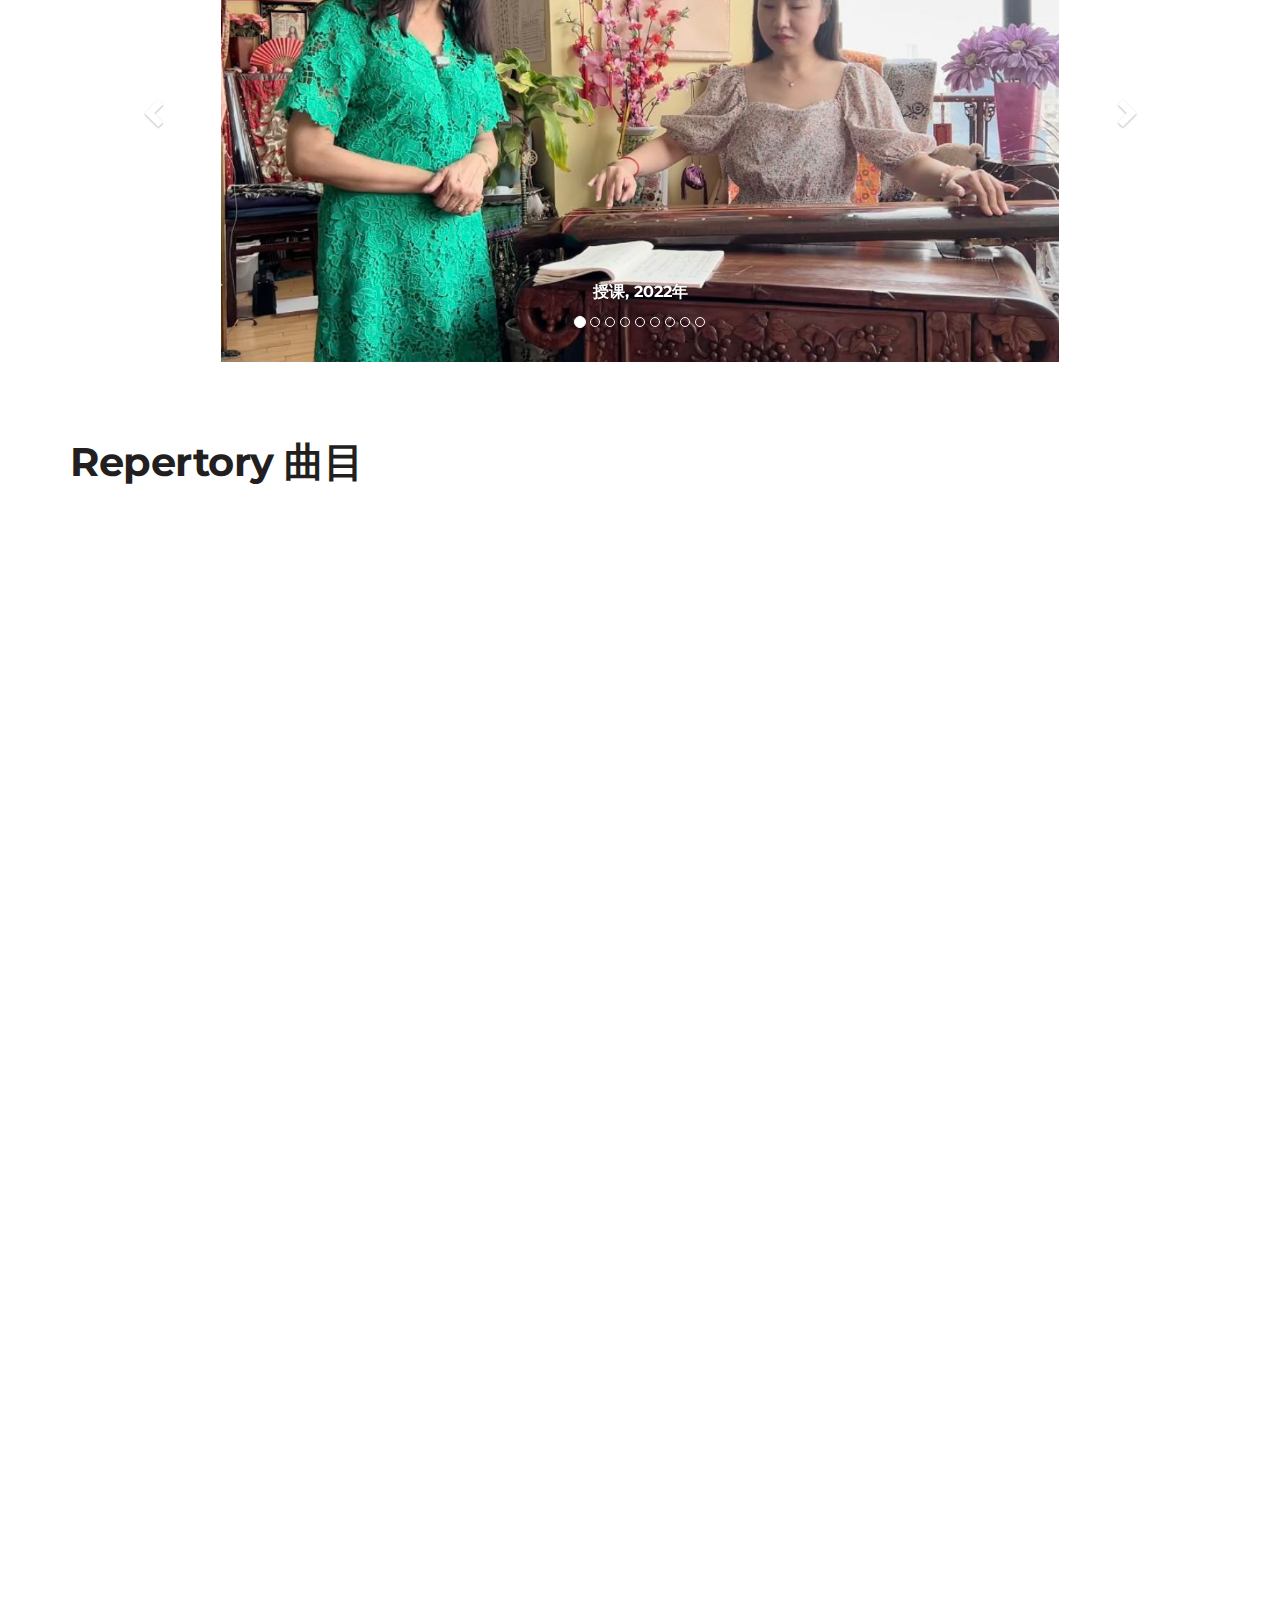
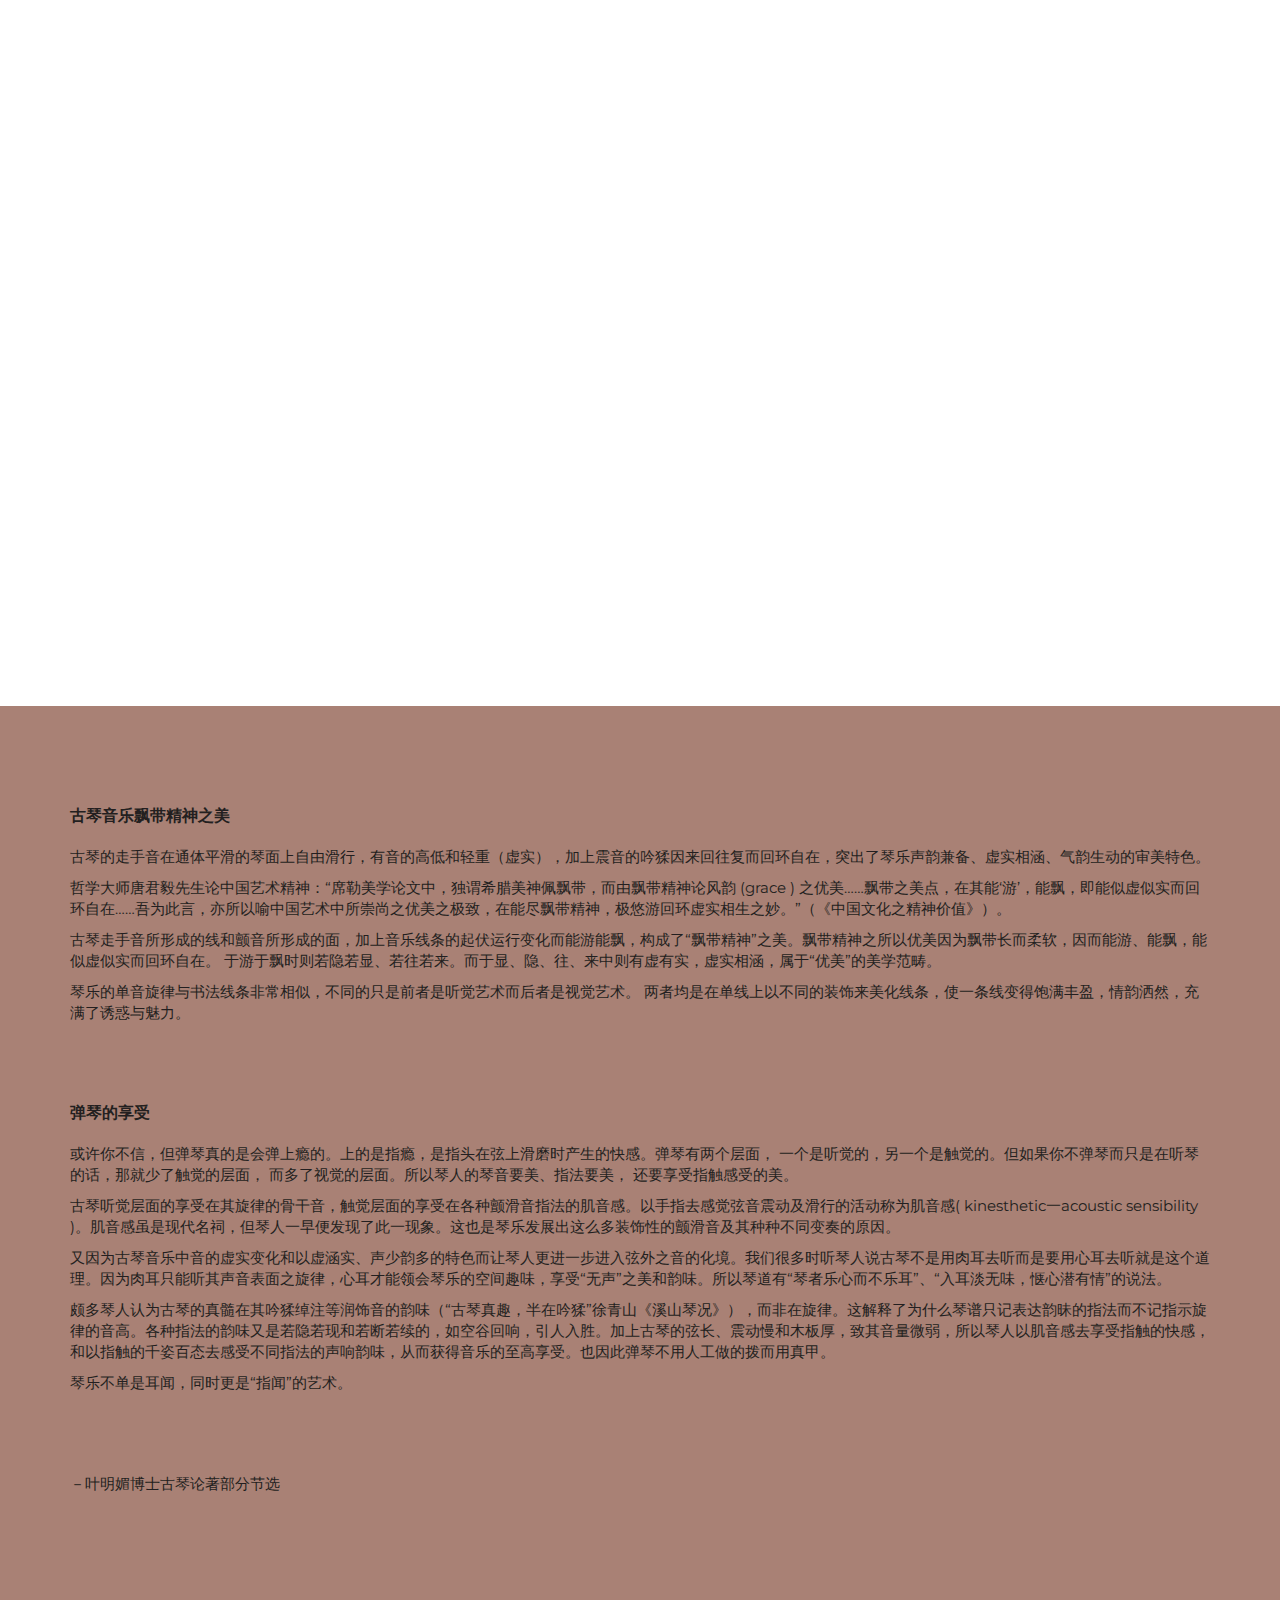
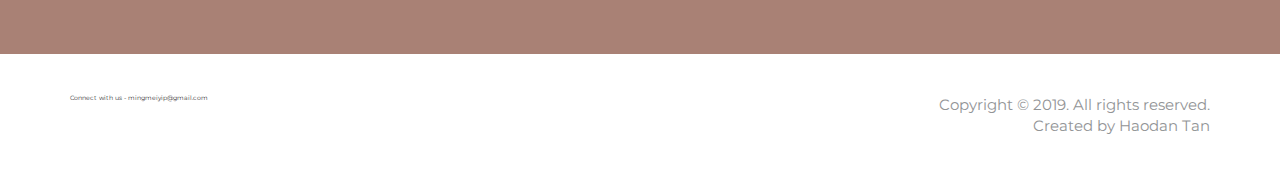
<file: guqin.html>
<!DOCTYPE html>
<html lang="en"><head>
  <meta charset="utf-8">
  <title>New York Qin - Ting Ling Qin She | 纽约古琴 听泠琴社</title>
  <meta name="keywords" content="new york gu qin 纽约 古琴 琴 学琴 学古琴 nyqin">
  <meta name="description" content="a guqin institute at new york lead by Dr. Mingmei Yip. 听泠琴社是位于纽约的一个古琴机构，由叶明媚博士发起，主要教学古琴和书法。">
  <meta name="viewport" content="width=device-width, initial-scale=1.0, maximum-scale=1.0, user-scalable=no">

  <meta property="og:title" content="">
	<meta property="og:type" content="website">
	<meta property="og:url" content="">
	<meta property="og:site_name" content="">
	<meta property="og:description" content="">

  <!-- Styles -->
  <link rel="stylesheet" href="css/font-awesome.min.css">
  <link rel="stylesheet" href="css/animate.css">
  <link href='http://fonts.googleapis.com/css?family=Raleway:400,100,200,300,500,600,700,800,900|Montserrat:400,700' rel='stylesheet' type='text/css'>


  <link rel="stylesheet" href="css/bootstrap.min.css">
  <link rel="stylesheet" href="css/main.css">

  <script src="js/modernizr-2.7.1.js"></script>

</head>

<body>


    <div class="navbar navbar-inverse navbar-fixed-top">
      <div class="container">
        <div class="navbar-collapse collapse">
          <ul class="nav navbar-nav navbar-right">
            <li><a href="guqin.html">Guqin music courses古琴音乐介绍与课程</a></li>
            <li><a href="calligraphy.html">Calligraphy courses书法课程</a></li>
            <li><a href="about.html">Biography叶明媚简介</a></li>
            <li><a href="events.html">Events雅集活动</a></li>
            <li><a href="videos.html">Videos视频</a></li>
            <li><a href="events.html">Contact联系方式</a></li>
          </ul>
        </div><!--/.navbar-collapse -->
      </div>
    </div>

    <div class="banner">
      <div class="container">
        <div class="row">
          <div class="col-xs-12">
            <ul class="nav navbar-nav navbar-right text-right">
            <li><a href="guqin.html">Guqin music courses古琴音乐课程</a></li>
            <li><a href="calligraphy.html">Calligraphy courses书法课程</a></li>
            <li><a href="about.html">Biography叶明媚简介</a></li>
            <li><a href="events.html">Events雅集活动</a></li>
            <li><a href="videos.html">Videos视频</a></li>
            <li><a href="events.html">Contact联系方式</a></li>
          </ul>
        </div>
      </div>
    </div>
  </div>


    <section class="pad-sm">
      <div class="container">
        <h2 class="col-md-offset-0 ul" style="color: #231f20; margin-bottom: 20px">Qin Courses 古琴课程</h2>
        <p class="col-md-offset-0 ul" style="color: #231f20;"><strong>Learn the ancient arts of qin and calligraphy from a Chinese master</strong></p>
        <br>
        <p class="col-md-offset-0 ul" style="color: #231f20;">New York Qin and Calligraphy Society offers individualized instruction in the ancient Chinese arts of qin performance and calligraphy. Students can enroll to study one or more of these arts. The approach is both practical but also introduces the cultural background. Mingmei has taught these arts for many years to children and adults, both Chinese and Westerners.</p>
        <p class="col-md-offset-0 ul" style="color: #231f20;">古琴是一件独特的乐器，因为它是音乐，同时也是道。这在中国音乐史、甚至世界音乐史上是少见的。说明古琴除了作为音乐来看待之外，还紧扣着中国传统的哲学和美学思想。
作为中国文人士大夫的精致文化，古琴有一套完整的美学体系和弹奏的审美习惯。历代琴书均对古琴音乐的风格、指触、操缦的环境、琴声的美、琴音与道德的关系作出详尽的描述，形成了古琴独特的审美理想和情调。
古琴的形制、曲目、风格、美学、演奏习惯及指法技巧等均与整个中国文化和哲学，尤其是儒家、道家甚至后来的佛家思想有着不可分割的关系。将古琴音乐与整个中国思想文化结合起来理解，才能对其作出正确和全面的认识。</p>
        <br>
        <p class="col-md-offset-0 ul" style="color: #231f20;">Ritual for qin performance, finger technique, tablature (notation) reading, qin music appreciation – aesthetic and culture.</p>
        <p class="col-md-offset-0 ul" style="color: #231f20; margin-bottom: 80px">古琴课程纲要: 弹琴礼仪、指法技巧、琴谱解读、乐曲欣赏、古琴美学与文化。</p>

        <div class="row" style="background: #a98175; margin: 80px 0;">
          <div class="col-sm-12 col-sm-offset-0 col-md-11 wow fadeInLeft" style="margin: 40px 20px;" data-wow-delay="0.4s">
            <img class="news-img pull-left" src="img/performance.jpg" alt="performance">
              <p class="white"><small>The qin (pronounced ‘chin’) produces delicate music from seven, or metal, silk strings. It is considered one of the four refined artistic pursuits, along with calligraphy, painting and poetry. Intended for self-cultivation, the sound of the qin is quiet with subtly nuanced tones. In old China, it was regarded as the most elegant of all musical instruments. Favored by the elite as an elegant pastime, the qin was also played as a means to attain peace of mind, nurture virtue, and promote longevity.</p>
              <p class="white"><small>Not only lay people,  but Confucian scholars, Daoist priests, even Buddhist monks all enjoyed playing the qin. Rituals were practiced before playing; these included adopting a respectful countenance, and burning incense to purify the air and then the mind. These rituals expressed reverence for this exquisite instrument so as to play in accord with the Dao (Way) of heaven. Besides instrumental pieces, the qin can be accompanied by singing. </p>
              <p class="white"><small>The subtle tones of the qin are realized by sophisticated and elegant methods of fingering. While playing, interaction of the two hands creates a harmonious choreography, a visual pleasure like a ballet of the fingers.</p>
              <p class="white"><small>Recently the qin was designated by the United Nations as part of humanity’s intangible cultural heritage. This international recognition has caused the qin’s popularity in China to surge. In addition to being played for private self-cultivation, the qin is now performed before eager and diverse audience, including those at the opening ceremony of the 2008 Beijing Olympic games.</p>
                <br />
              <p class="white"><small>Photo: Dr. Mingmei Yip performing at the Metropolitan Museum of Art, New York City.</small></p>
              <p class="white"><small>图：叶明媚博士在纽约大都会博物馆演出.</small></p>
            </div>
            </div>

          <div id="teaching-carousel" class="carousel slide margin-80" data-ride="carousel">
          <!-- Indicators -->
          <ol class="carousel-indicators">
            <li data-target="#teaching-carousel" data-slide-to="0" class="active"></li>
            <li data-target="#teaching-carousel" data-slide-to="1"></li>
            <li data-target="#teaching-carousel" data-slide-to="2"></li>
            <li data-target="#teaching-carousel" data-slide-to="3"></li>
            <li data-target="#teaching-carousel" data-slide-to="4"></li>
            <li data-target="#teaching-carousel" data-slide-to="5"></li>
            <li data-target="#teaching-carousel" data-slide-to="6"></li>
            <li data-target="#teaching-carousel" data-slide-to="7"></li>
            <li data-target="#teaching-carousel" data-slide-to="8"></li>
          </ol>

          <!-- Wrapper for slides -->
          <div class="carousel-inner">
            <div class="item active">
              <div class="carousel-container">           
                <img src="img/teaching1.png" alt="teaching" class="carousel-image">
                <div class="carousel-caption">
                  <h3 class="white">授课, 2022年</h3>
                </div>
              </div>
            </div>
            <div class="item">
              <div class="carousel-container">           
                <img src="img/teaching2.png" alt="teaching" class="carousel-image">
                <div class="carousel-caption">
                </div>
              </div>
            </div>
            <div class="item">
              <div class="carousel-container">           
                <img src="img/teaching3.png" alt="teaching" class="carousel-image">
                <div class="carousel-caption">
                </div>
              </div>
            </div>
            <div class="item">
              <div class="carousel-container">           
                <img src="img/teaching4.png" alt="teaching" class="carousel-image">
                <div class="carousel-caption">
                </div>
              </div>
            </div>
            <div class="item">
              <div class="carousel-container">           
                <img src="img/teaching5.png" alt="teaching" class="carousel-image">
                <div class="carousel-caption">
                </div>
              </div>
            </div>
            <div class="item">
              <div class="carousel-container">           
                <img src="img/teaching6.png" alt="teaching" class="carousel-image">
                <div class="carousel-caption">
                </div>
              </div>
            </div>
            <div class="item">
              <div class="carousel-container">           
                <img src="img/teaching8.png" alt="teaching" class="carousel-image">
                <div class="carousel-caption">
                  <h3 class="white">Opposite playing with student 与学生对弹</h3>
                </div>
              </div>
            </div>
            <div class="item">
              <div class="carousel-container">           
                <img src="img/teaching7.png" alt="teaching" class="carousel-image">
                <div class="carousel-caption">
                </div>
              </div>
            </div>
            <div class="item">
              <div class="carousel-container">           
                <img src="img/teaching9.png" alt="teaching" class="carousel-image">
                <div class="carousel-caption">
                </div>
              </div>
            </div>
          </div>

          <!-- Controls -->
          <a class="left carousel-control" href="#teaching-carousel" role="button" data-slide="prev">
            <span class="glyphicon glyphicon-chevron-left"></span>
          </a>
          <a class="right carousel-control" href="#teaching-carousel" role="button" data-slide="next">
            <span class="glyphicon glyphicon-chevron-right"></span>
          </a>
        </div> <!-- Carousel -->

        <h2 class="black margin-40"><strong>Repertory 曲目</strong></h2>
          <div class="col-sm-12 col-sm-offset-0 col-md-10 col-md-offset-0 wow fadeInLeft margin-40" data-wow-delay="0.4s">
            <p class="black"><strong>Popular pieces for beginners <small>初级:</small></strong></p>
            <p class="black">Chant of the Immortal <small> 仙翁操</small></p>
            <p class="black">Farming and Fishing <small> 耕莘钓渭</small></p>
            <p class="black">Song of Guqin <small>古琴吟</small></p>
            <p class="black">Lamentation on Antiquity <small>慨古引</small></p>
            <p class="black">Lament of the Xiang River <small>湘江怨</small></p>
            <p class="black">Moon Over the Guan Pass <small>关山月</small></p>
            <p class="black">A Pleasant Evening <small>良宵引</small></p>
            <p class="black">Night Mooring on the Autumn River <small>秋江夜泊</small></p>
            <p class="black">The Courting Song of the Phoenix <small>凤求凰</small></p>
            <p class="black">Autumn Wind <small>秋风词</small></p>
            <p class="black">Remembering Playing the Flute on the Phoenix Terrace <small>凤凰台上忆吹箫</small></p>
            <p class="black">Chant of the Old Drunkard <small>醉翁吟</small></p>
        </div>

          <div class="col-sm-12 col-sm-offset-0 col-md-10 col-md-offset-0 wow fadeInLeft margin-40" data-wow-delay="0.4s">
            <p class="black"><strong>Intermediate Class 1 <small>中级 （一）:</small></strong></p>
            <p class="black">Spring Dawn over the Jade Pavilion <small>玉楼春晓</small></p>
            <p class="black">Praising Loyalty and Righteousness <small>精忠词</small></p>
            <p class="black">Chant of the Reclining Dragon (A contemporary piece, composed for the popular TV drama Zhu Geliang) <small>卧龙吟 （现代作品，电视剧主题曲）</small></p>
            <p class="black">Drinking Spree <small>酒狂</small></p>
            <p class="black">Prelude to Wind and Thunder <small>风雷引</small></p>
            <p class="black">Homecoming <small>归去来辞</small></p>
            <p class="black">Three Variations of the Yang Pass <small>阳关三叠</small></p>
            <p class="black">Water Flowing over Rocks <small>石上流泉</small></p>
            <p class="black">Innocent Seagulls <small>鸥鹭忘机</small></p>
            <p class="black">Four Seasons <small>四大景</small></p>
            <p class="black">Orchid Pavilion Preface <small>兰亭序 （lyrics by Wang Xizi, composition by Mingmei Yip 王羲之词、叶明媚曲）</small></p>
            <p class="black">Dragon’s Cry atop the Turquoise River <small>沧海龙吟</small></p>
            <p class="black">Chant of the Monk Puan <small>普安咒</small></p>
        </div>

        <div class="col-sm-12 col-sm-offset-0 col-md-10 col-md-offset-0 wow fadeInLeft margin-40" data-wow-delay="0.4s">
          <p class="black"><strong>Intermediate class II <small>中级（二）:</small></strong></p>
          <p class="black">Confucius Reading the Book of Changes <small>孔子读易</small></p>
          <p class="black">Geese Descending on the Sandbank (1) <small>平沙落雁</small></p>
          <p class="black">Geese Descending on the Sandbank (2) <small>平沙落雁</small></p>
          <p class="black">Three Variations of the Plum Blossom <small>梅花三弄</small></p>
          <p class="black">Lament behind the Long Gate <small>长门怨</small></p>
          <p class="black">Remembering an Old Friend <small>忆故人</small></p>
          <p class="black">The Paulownia Leaves Dancing in the Autumnal Wind <small>梧叶舞秋风</small></p>
          <p class="black">Evening Song of the Drunken Fisherman <small>醉渔唱晚</small></p>
          <p class="black">Remembering a Dream <small>忆梦 (composition by Mingmei Yip 叶明媚作曲)</small></p>
        </div>

        <div class="col-sm-12 col-sm-offset-0 col-md-10 col-md-offset-0 wow fadeInLeft margin-40" data-wow-delay="0.4s">
          <p class="black"><strong>Advanced class <small>高级（Virtuoso pieces）:</small></strong></p>
          <p class="black">Dialogue Between the Fisherman and the Woodcutter <small>渔樵问答</small></p>
          <p class="black">Water Immortal <small>水仙</small></p>
          <p class="black">Soaring Dragon <small>龙翔</small></p>
          <p class="black">Prosperous Spring <small>阳春</small></p>
          <p class="black">Clouds Over Rivers Xiao and Xiang <small>潇湘水云</small></p>
          <p class="black">Flowing Water <small>流水</small></p>
          <p class="black">Evening Cry of the Crow <small>乌夜啼</small></p>
          <p class="black">Spring Wind <small>春风 (composition Gong Yi 龚一作曲)</small></p>
          <p class="black">Guanling San <small>广陵散</small></p>
          <br>
          <p class="black"><em>Pieces to be taught will be selected from the above based on each individual’s interest and progress. <small>学习的琴曲可随学生兴趣及进度作取舍。</small></em></p>
      </div>

      </div>
    </section>

    <section class="pad-sm" style="background: #a98175">
      <div class="container">
          <h3 class="col-md-offset-0 ul" style="color: #231f20; margin-bottom: 20px">古琴音乐飘带精神之美</h3>
          <p class="col-md-offset-0 ul" style="color: #231f20;"><small>古琴的走手音在通体平滑的琴面上自由滑行，有音的高低和轻重（虚实），加上震音的吟猱因来回往复而回环自在，突出了琴乐声韵兼备、虚实相涵、气韵生动的审美特色。</p>
          <p class="col-md-offset-0 ul" style="color: #231f20;"><small>哲学大师唐君毅先生论中国艺术精神：“席勒美学论文中，独谓希腊美神佩飘带，而由飘带精神论风韵 (grace ) 之优美……飘带之美点，在其能‘游’，能飘，即能似虚似实而回环自在……吾为此言，亦所以喻中国艺术中所崇尚之优美之极致，在能尽飘带精神，极悠游回环虚实相生之妙。”（《中国文化之精神价值》）。</p>
          <p class="col-md-offset-0 ul" style="color: #231f20"><small>古琴走手音所形成的线和颤音所形成的面，加上音乐线条的起伏运行变化而能游能飘，构成了“飘带精神”之美。飘带精神之所以优美因为飘带长而柔软，因而能游、能飘，能似虚似实而回环自在。 于游于飘时则若隐若显、若往若来。而于显、隐、往、来中则有虚有实，虚实相涵，属于“优美”的美学范畴。</p>
          <p class="col-md-offset-0 ul" style="color: #231f20; margin-bottom: 80px"><small>琴乐的单音旋律与书法线条非常相似，不同的只是前者是听觉艺术而后者是视觉艺术。 两者均是在单线上以不同的装饰来美化线条，使一条线变得饱满丰盈，情韵洒然，充满了诱惑与魅力。</p>

          <h3 class="col-md-offset-0 ul" style="color: #231f20; margin-bottom: 20px">弹琴的享受</h3>
          <p class="col-md-offset-0 ul" style="color: #231f20;"><small>或许你不信，但弹琴真的是会弹上瘾的。上的是指瘾，是指头在弦上滑磨时产生的快感。弹琴有两个层面， 一个是听觉的，另一个是触觉的。但如果你不弹琴而只是在听琴的话，那就少了触觉的层面， 而多了视觉的层面。所以琴人的琴音要美、指法要美， 还要享受指触感受的美。
</p>
          <p class="col-md-offset-0 ul" style="color: #231f20;"><small>古琴听觉层面的享受在其旋律的骨干音，触觉层面的享受在各种颤滑音指法的肌音感。以手指去感觉弦音震动及滑行的活动称为肌音感( kinesthetic一acoustic sensibility )。肌音感虽是现代名祠，但琴人一早便发现了此一现象。这也是琴乐发展出这么多装饰性的颤滑音及其种种不同变奏的原因。</p>
          <p class="col-md-offset-0 ul" style="color: #231f20"><small>又因为古琴音乐中音的虚实变化和以虚涵实、声少韵多的特色而让琴人更进一步进入弦外之音的化境。我们很多时听琴人说古琴不是用肉耳去听而是要用心耳去听就是这个道理。因为肉耳只能听其声音表面之旋律，心耳才能领会琴乐的空间趣味，享受“无声”之美和韵味。所以琴道有“琴者乐心而不乐耳”、“入耳淡无味，惬心潜有情”的说法。 </p>
          <p class="col-md-offset-0 ul" style="color: #231f20"><small>颇多琴人认为古琴的真髓在其吟猱绰注等润饰音的韵味（“古琴真趣，半在吟猱”徐青山《溪山琴况》），而非在旋律。这解释了为什么琴谱只记表达韵昧的指法而不记指示旋律的音高。各种指法的韵味又是若隐若现和若断若续的，如空谷回响，引人入胜。加上古琴的弦长、震动慢和木板厚，致其音量微弱，所以琴人以肌音感去享受指触的快感，和以指触的千姿百态去感受不同指法的声响韵味，从而获得音乐的至高享受。也因此弹琴不用人工做的拨而用真甲。</p>
          <p class="col-md-offset-0 ul" style="color: #231f20; margin-bottom: 80px"><small>琴乐不单是耳闻，同时更是“指闻”的艺术。</p>

          <p class="col-md-offset-0 ul" style="color: #231f20; margin-bottom: 80px"><small>－叶明媚博士古琴论著部分节选</p>
      </div>
    </section>


    <footer>
      <div class="container">

        <div class="row">
          <div class="col-sm-8 margin-20">
            <ul class="list-inline social">
              <li>Connect with us - mingmeiyip@gmail.com</li>
            </ul>
          </div>

          <div class="col-sm-4 text-right">
            <p><small>Copyright &copy; 2019. All rights reserved. <br>
	            Created by Haodan Tan</small></p>
          </div>
        </div>

      </div>
    </footer>


    <!-- Javascript
    ================================================== -->
    <!-- Placed at the end of the document so the pages load faster -->
    <script src="//ajax.googleapis.com/ajax/libs/jquery/1.11.0/jquery.min.js"></script>
    <script>window.jQuery || document.write('<script src="js/jquery-1.11.0.min.js"><\/script>')</script>
    <script src="js/wow.min.js"></script>
    <script src="js/bootstrap.min.js"></script>
    <script src="js/main.js"></script>


    </body>
</html>
</file>
<file: css/main.css>
/* ==========================================================================
   Global styles
   ========================================================================== */
html {
 //this defines what 1rem is
 font-size: 62.5%; //1rem = 10px; 10px/16px = 62.5%
}

h1, h2, h3, h4, h5, h6, p, .btn, .navbar-nav a, .form-control, .list-inline, small {
  font-family: 'Montserrat', sans-serif;
}

p, .lead {
	font-family: 'Raleway', sans-serif;
}

h1 {
  font-size: 6rem;
  line-height: 6rem;
  letter-spacing: -1px;
  color: #ffffff;
  font-weight: 700;
}

h2 {
  font-size: 4rem;
  line-height: 4rem;
  letter-spacing: -0.5px;
  color: #ffffff;
  font-weight: 700;
}

h3 {
  font-size: 1.6rem;
  line-height: 2rem;
  letter-spacing: 0px;
  color: #231f20;
  font-weight: 700;
}

.lead {
  font-size: 2rem;
  line-height: 2.6rem;
  color: #ffffff;
  font-weight: 400;
}

p {
  font-size: 1.8rem;
  line-height: 2rem;
  color: #929496;
  font-weight: 400;
}

/*------------------Utilities---------------------*/
a {
  color: inherit;
  font-weight: inherit;
  font-size: inherit;
  text-decoration: none;
}

a:hover, a:focus {
  text-decoration: none;
  color: #b36d61;
  -webkit-transition: all 0.35s ease-in-out;
  -moz-transition: all 0.35s ease-in-out;
  -o-transition: all 0.35s ease-in-out;
  transition: all 0.35s ease-in-out;
}

.fa-lg {
  font-size: 1.33333em;
  line-height: 0.75em;
  vertical-align: -10%;
}

::selection {
	background: #a98175; /* Safari */
	color: #FFFFFF;
}
::-moz-selection {
	background: #a98175; /* Firefox */
	color: #FFFFFF;
}

/*------------------Buttons---------------------*/
.btn:focus {
  outline: 0px auto -webkit-focus-ring-color;
  outline: none;
}

.btn {
  text-transform: uppercase;
  border-radius: 4px;
  border: none;
}

.btn-lg {
  font-size: 13px;
  line-height: 1.33;
  padding: 22px 30px;
  font-weight: 400;
  letter-spacing: 1px;
}

.btn-sm {
  font-size: 11px;
  line-height: 1.33;
  padding: 10px 18px;
  font-weight: 400;
}

.btn-wide {
  width: 100%;
  font-size: 13px;
  line-height: 1.33;
  padding: 18px 28px;
  font-weight: 400;
  letter-spacing: 1px;
}

.btn-primary {
  background-color:#a98175;
  color: #ffffff;
}

.btn-primary:hover, .btn-primary:focus, .btn-primary:active, .btn-primary.active {
  background-color: #a98175;
  color: #ffffff;
  -webkit-transition: all 0.35s ease-in-out;
  -moz-transition: all 0.35s ease-in-out;
  -o-transition: all 0.35s ease-in-out;
  transition: all 0.35s ease-in-out;
}

.btn-secondary {
  background-color: #ffffff;
  color: #a98175;
}

.btn-secondary:hover, .btn-secondary:focus, .btn-secondary:active, .btn-secondary.active {
  background-color: #ededed;
  color: #a98175;
  -webkit-transition: all 0.35s ease-in-out;
  -moz-transition: all 0.35s ease-in-out;
  -o-transition: all 0.35s ease-in-out;
  transition: all 0.35s ease-in-out;
}




/*-----------------Margins------------------*/
.margin-0 {
    margin-bottom: 0 !important;
}
.margin-10 {
    margin-bottom: 10px !important;
}
.margin-15 {
    margin-bottom: 15px !important;
}
.margin-20 {
    margin-bottom: 20px !important;
}
.margin-30 {
    margin-bottom: 30px !important;
}
.margin-40 {
    margin-bottom: 40px !important;
}
.margin-50 {
    margin-bottom: 50px !important;
}
.margin-60 {
    margin-bottom: 60px !important;
}
.margin-70 {
    margin-bottom: 70px !important;
}
.margin-80 {
    margin-bottom: 80px !important;
}
.margin-90 {
    margin-bottom: 90px !important;
}
.margin-100 {
    margin-bottom: 100px !important;
}


/*-----------------Colors------------------*/

.black {
  color: #231f20;
}

.blue {
  color: #70cbce;
}

.white {
  color: #ffffff;
}

.black-bg {
  background: #231f20;
}

.blue-bg {
  background: #70cbce;
}

.white-bg {
  background: #ffffff;
}

.purple-bg {
	background: #6d3f96;
}



/* ==========================================================================
   Nav Styles
   ========================================================================== */

.navbar {
    border: 0px solid rgba(0, 0, 0, 0);
    background: #a98175;
    margin: auto;
    min-height: 50px;
    padding-top: 8px;
    position: fixed;
    top: -100px;
    transition: top 0.4s ease 0s;
}

.navbar.open {
    top: 0;
}

.navbar-inverse .navbar-nav > li > a, .navbar-nav a {
    color: #ffffff;
    font-size: 14px;
    letter-spacing: 1px;
}

.navbar-inverse .navbar-nav > li > a:hover {
    color: #ffffff;
    opacity: 0.6;
}

.nav > li > a {
    position: relative;
    display: block;
    padding: 6px 6px;
}

.navbar-inverse .navbar-collapse, .navbar-inverse .navbar-form {
    border-color: #a98175;
}

.navbar-inverse .navbar-toggle {
    border-color: transparent;
}

.logo img {
	width: 60px;
}

.carousel-container {
  display: block;
  width: 100%;
  height: 500px;
  overflow: hidden;
}

.carousel-image {
  height: 100%;
  margin: auto;
  display: block;
}

.carousel-control.left, .carousel-control.right {
  background-image: none
}

.carousel-control-next-icon:after
{
  content: '>';
  font-size: 55px;
  color: red;
}

.carousel-control-prev-icon:after {
  content: '<';
  font-size: 55px;
  color: red;
}

/* ==========================================================================
   Main styles
   ========================================================================== */
header {
  background: url(../img/Picture2.jpg) no-repeat center center;
  width: 100%;
  padding: 1.8rem 1rem 2rem 1rem;
  height: 100vh;
  overflow: hidden;
  background-size: cover;
  -webkit-background-size: cover;
  -moz-background-size: cover;
  -o-background-size: cover;
}

.banner {
  background: url(../img/Picture2.jpg) no-repeat center center;
  width: 100%;
  padding: 18px 10px 0px 10px;
  height: 220px;
  overflow: hidden;
  background-size: cover;
  -webkit-background-size: cover;
  -moz-background-size: cover;
  -o-background-size: cover;
}

.header-info {
  position: absolute;
  top: 50%;
  width: 100%;
  left: 0;
  right: 0;
  margin-left: 0px;
  margin-bottom: 12%;
  transform: translate(0, -50%);
}

@keyframes scrolling {
  0% {
      opacity: 0;
      top: 5px;
  }
  30% {
      opacity: 1;
      top: 10px;
  }
  100% {
      opacity: 0;
      top: 25px;
  }
}

.pad-xl {
	padding: 20rem 0px;
}

.pad-lg {
	padding: 16rem 0px;
}

.pad-sm {
	padding: 8rem 0px;
}

.pad-xs {
	padding: 3rem 0px;
}

#be-the-first {
  background: url(../img/57654461.jpg) #231f20 no-repeat center center fixed;
  min-height: 30rem;
  -webkit-background-size: cover;
  -moz-background-size: cover;
  -o-background-size: cover;
  background-size: cover;
}

hr.line {
	width: 100%;
	border: 2px solid;
}

.purple {
	border-color: #6d3f96;
	color: #6d3f96;
}

.blue {
	border-color: #70cbce;
	color: #70cbce
}

.yellow {
	border-color: #fdc05d;
	color: #fdc05d;
}


#invite {
  background: #f2f2f2;
}


.news-container:not(:last-child) {
  padding: 10px 0px 20px;
  border-bottom: 1px dotted #d9d9d9;
}

.news-img {
  padding-right: 20px;
}

footer {
  background: #ffffff;
  padding: 40px 0px;
}

.social li a:hover {
  opacity: 0.5;
}



/*---------------Pricing Tables-------------------*/


#pricing {
  background: #70cbce;
}

.pricing-container {
  padding-left: 0px;
  padding-right: 0px;
}

.pricing-table {
  background: transparent;
  margin-bottom: 5rem;
  margin-top: 0px;
  -webkit-transition: all 0.25s ease-in-out;
  -moz-transition: all 0.25s ease-in-out;
  -o-transition: all 0.25s ease-in-out;
  transition: all 0.25s ease-in-out;
}
.pricing-table.active {
  box-shadow: 0px 0px 12px rgba(41,46,50,0.6);
  position: absolute;
  margin: auto;
  z-index: 200;
  border-top-left-radius: 10px;
  border-top-right-radius: 10px;
}

.pricing-table:hover {
  margin-top: -10px;
  -webkit-transition: all 0.25s ease-in-out;
  -moz-transition: all 0.25s ease-in-out;
  -o-transition: all 0.25s ease-in-out;
  transition: all 0.25s ease-in-out;
}

.pricing-table li {
  padding-left: 20px;
  padding-right: 20px;
}

.headline {
  background: #231f20;
  color: #FFFFFF;
  padding: 10px;
  border-top-left-radius: 10px;
  border-top-right-radius: 10px;
}

.info {
  padding-top: 2rem;
  padding-bottom: 2rem;
  font-weight: 300;
  font-size: 1.3rem;
  color: #929496;
  background: #ffffff;
}

.features {
  color: #231f20;
  font-weight: bold;
  padding-top: 1.2rem;
  padding-bottom: 1.5rem;
  border-bottom: 1px dotted #E8EAEA;
  background: #ffffff
}

.features.first {
  border-top: 1px dotted #E8EAEA;
}

.features.last {
  padding-top: 1.7rem;
  padding-bottom: 2rem;
}

.features.last a {
	color: #70cbce;
	font-size: 1.4rem;
	letter-spacing: 1px;
}

.pricing-container .btn {
    border-radius: 0;
}


/* --------------------------about------------------------------------------*/
.flex-layout {
  display: flex;
  flex-direction: row;
  flex-wrap: wrap;
}


/*-----------------------photo gallery-------------------------------------*/
.gallery {
  width: 100%;
  padding: .5rem 0;
}

/* ==========================================================================
   Mobile styles
   ========================================================================== */
/* Landscape phones and down */
@media (max-width: 480px) {
  html {
    font-size: 50%;
  }

  .btn-lg {
    font-size: 1.5rem;
    line-height: 1.33;
    padding: 16px 13px;
    letter-spacing: 0px;
  }


  .btn-wide {
    width: 100%;
    font-size: 1.5rem;
    line-height: 1.33;
    padding: 16px 13px;
    letter-spacing: 0px;
  }

  h1 {
     font-size: 3.12rem;
     line-height: 3.12rem;
  }

  h2 {
    font-size: 2.4rem;
    line-height: 2.4rem;
  }

  .lead {
    font-size: 1.6rem;
    line-height: 2.2rem;
  }

#be-the-first {
      background-attachment: scroll;
  }

  .navbar {
    display: none;
  }

  .news-img {
    padding-right: 20px;
    width: 100%;
  }

  .book-img {
    width: 15rem;
  }
}


/* Landscape phone to portrait tablet */
@media (min-width: 481px) and (max-width: 767px) {
  h1 {
     font-size: 2.8rem;
     line-height: 2.8rem;
  }

  h2 {
     font-size: 2.6rem;
     line-height: 3rem;
  }

#be-the-first {
      background-attachment: scroll;
  }

  .navbar {
    display:none;
  }

}


/* Portrait tablet to landscape and desktop */
@media (min-width: 768px) and (max-width: 991px) {

#be-the-first {
      background-attachment: scroll;
  }

}



/* Desktops and laptops ----------- */
@media (min-width: 992px) and (max-width: 1199px) {

}



/* Large screens ----------- */
@media (min-width: 1200px) and (max-width: 3000px) {

}
</file>
